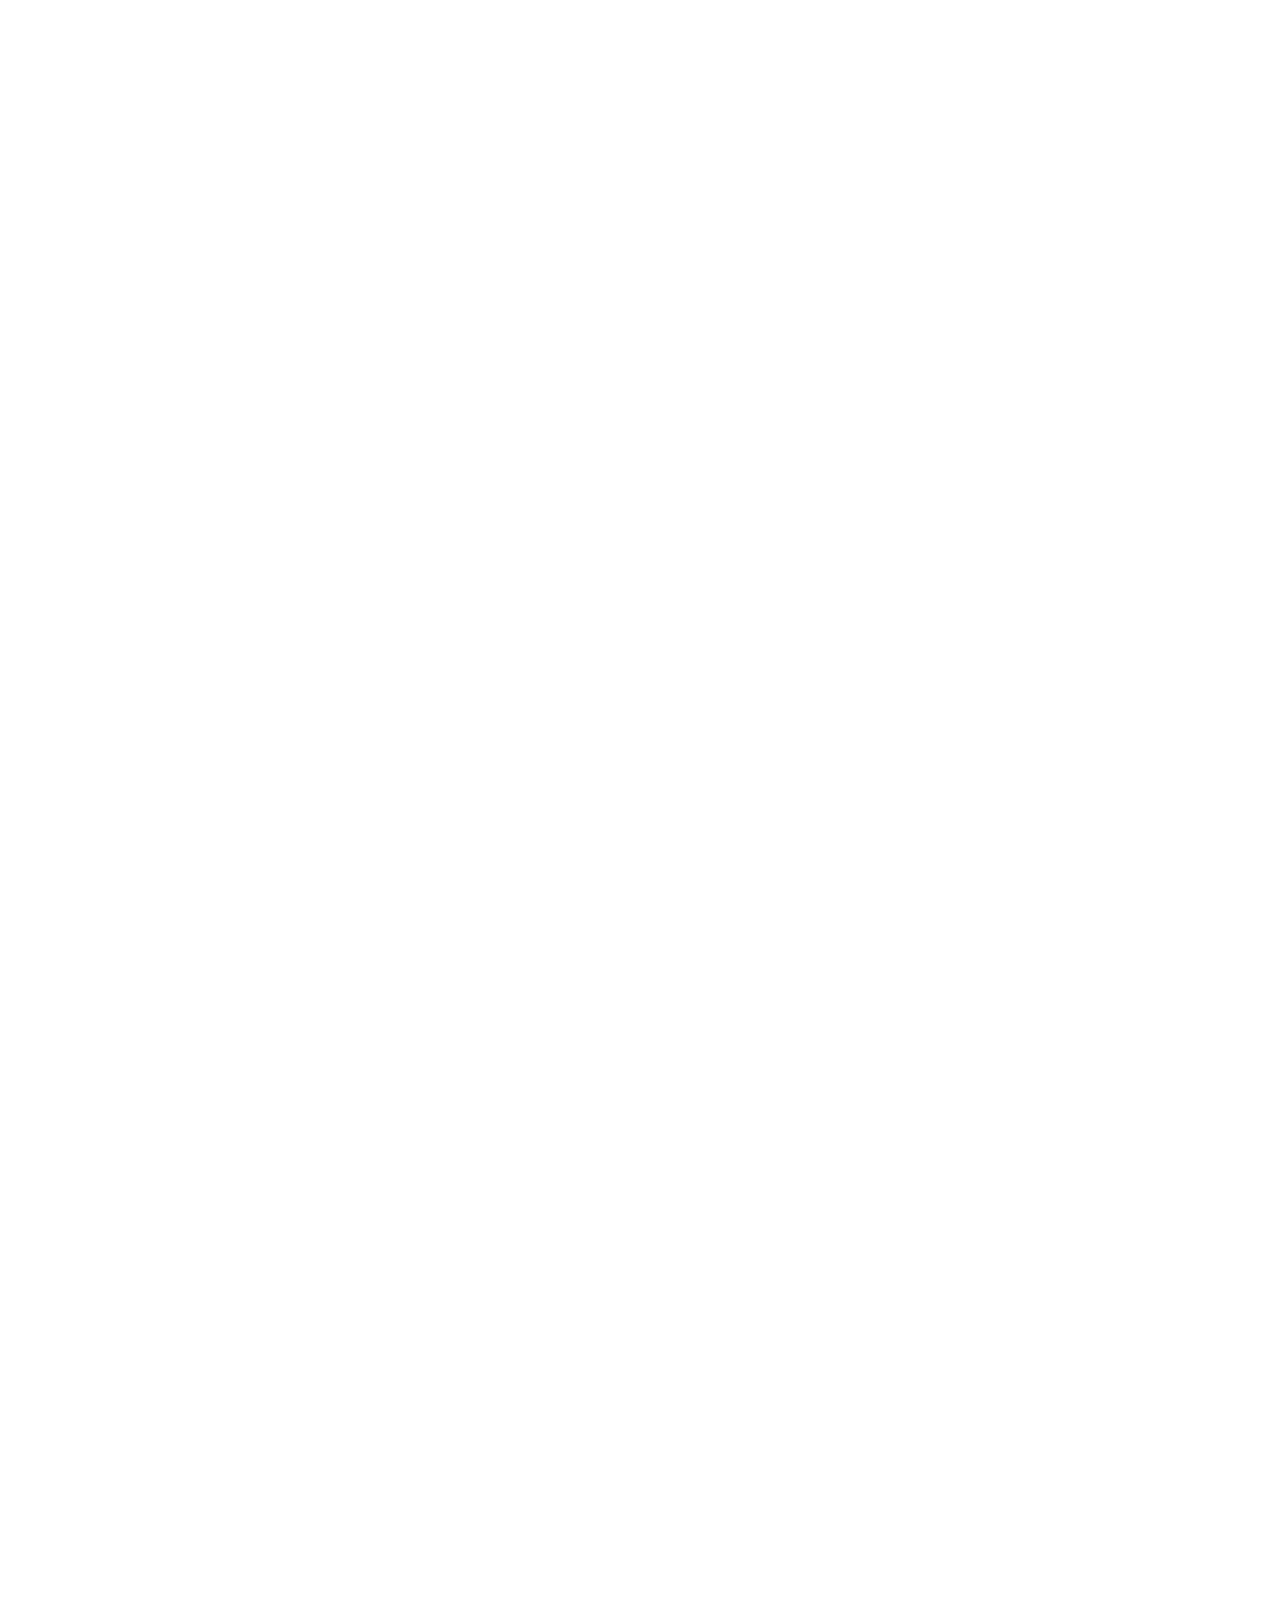
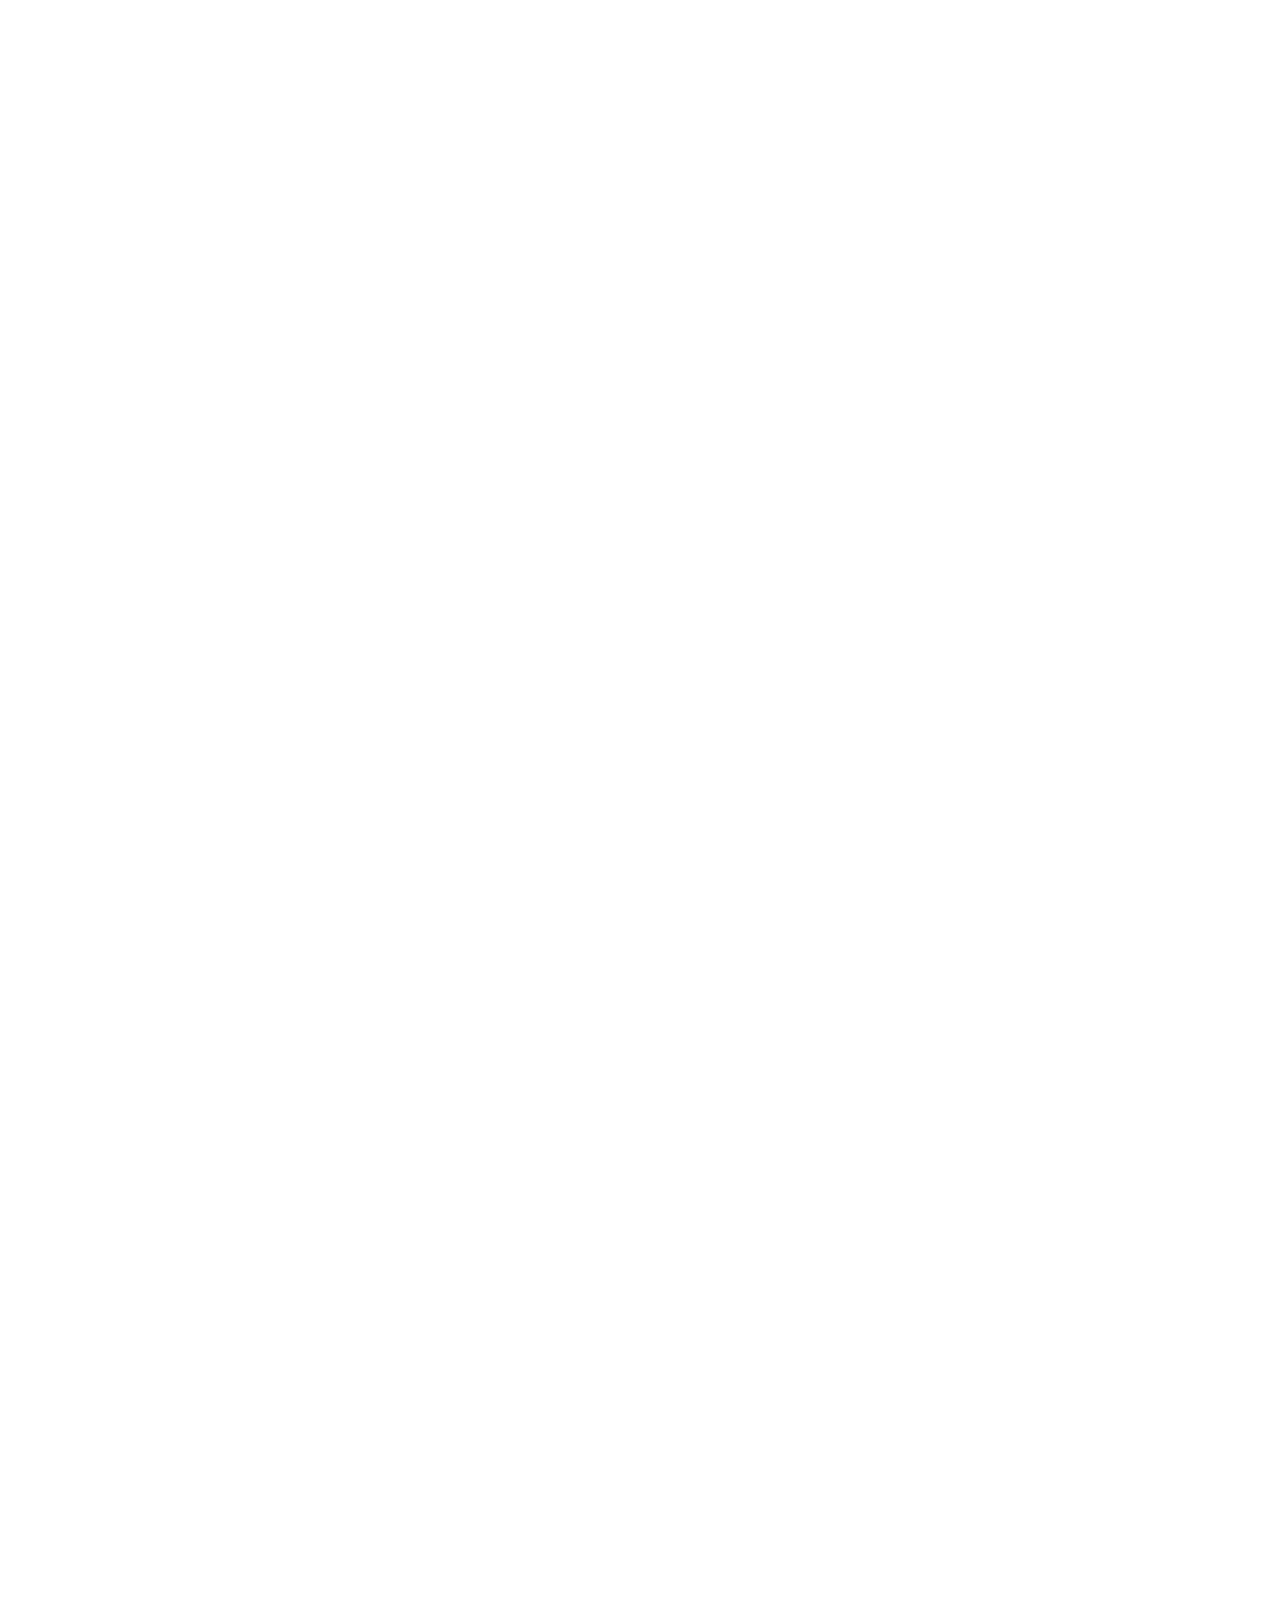
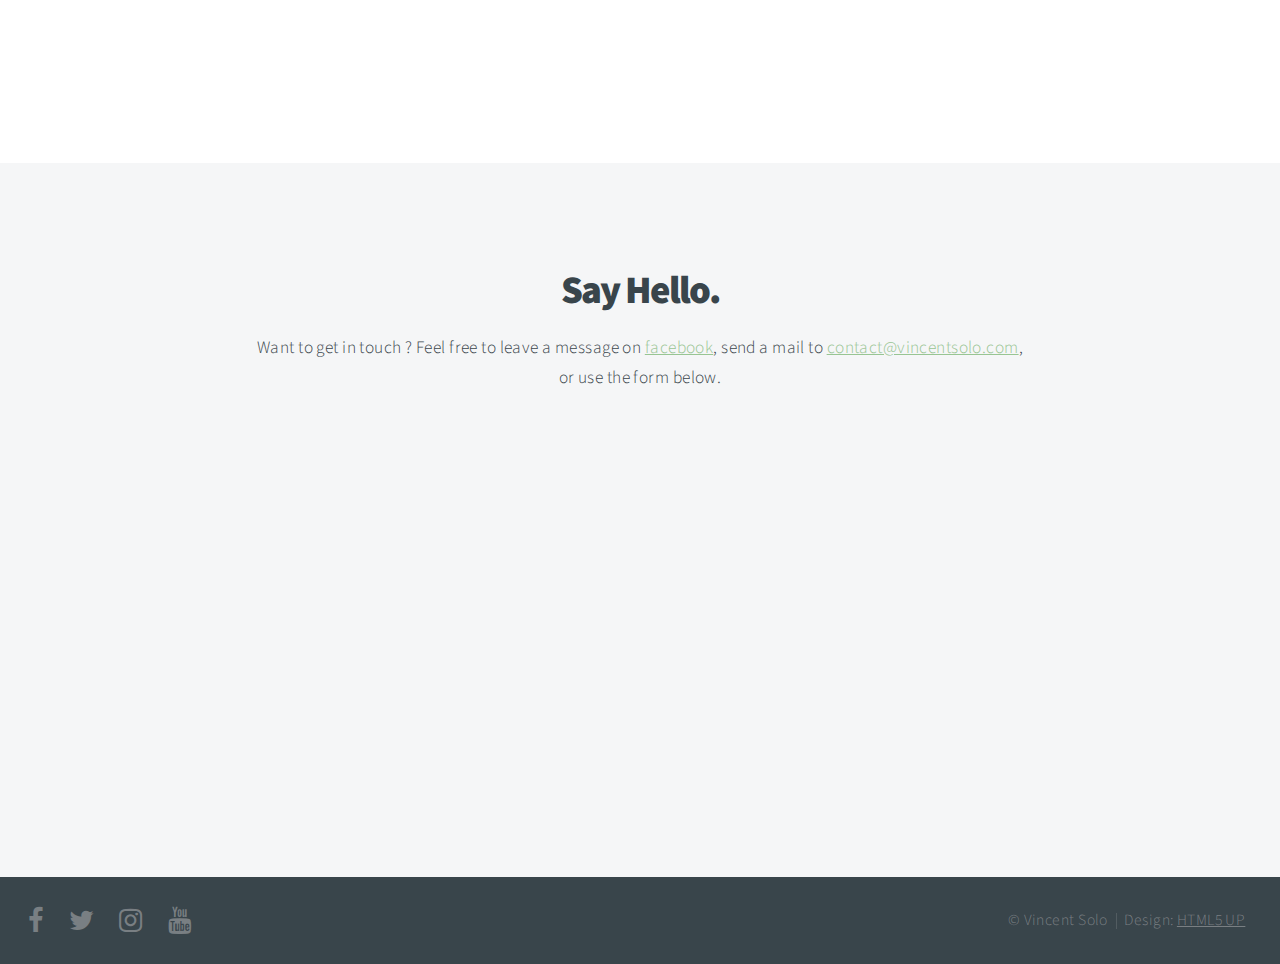
<file: index.html>
<!DOCTYPE HTML>
<!--
	Big Picture by HTML5 UP
	html5up.net | @ajlkn
	Free for personal and commercial use under the CCA 3.0 license (html5up.net/license)
-->
<html>
	<head>
		<title>Vincent Solo</title>
		<link rel="shortcut icon" href="images/favicon.ico" />
		<meta charset="utf-8" />
		<meta name="viewport" content="width=device-width, initial-scale=1" />

		<script>

		function getCookie(cname) {
		    var name = cname + "=";
		    var decodedCookie = decodeURIComponent(document.cookie);
		    var ca = decodedCookie.split(';');
		    for(var i = 0; i < ca.length; i++) {
		        var c = ca[i];
		        while (c.charAt(0) == ' ') {
		            c = c.substring(1);
		        }
		        if (c.indexOf(name) == 0) {
		            return c.substring(name.length, c.length);
		        }
		    }
		    return "";
		}

		function checkLg(){
			var cookieLg = getCookie("lg");
			if(!cookieLg){
				cookieLg = navigator.language;
			}

			if(cookieLg == "fr"){
				window.location.replace("./fr/index.html");
			}
			else{
				window.location.replace("./en/index.html");
			}
		}

		</script>
	</head>
	<body onload="checkLg()"">
		<p><a href="./fr/index.html">Version française</a></p>
		<p><a href="./en/index.html">English version</a></p>
	</body>
</html>
</file>
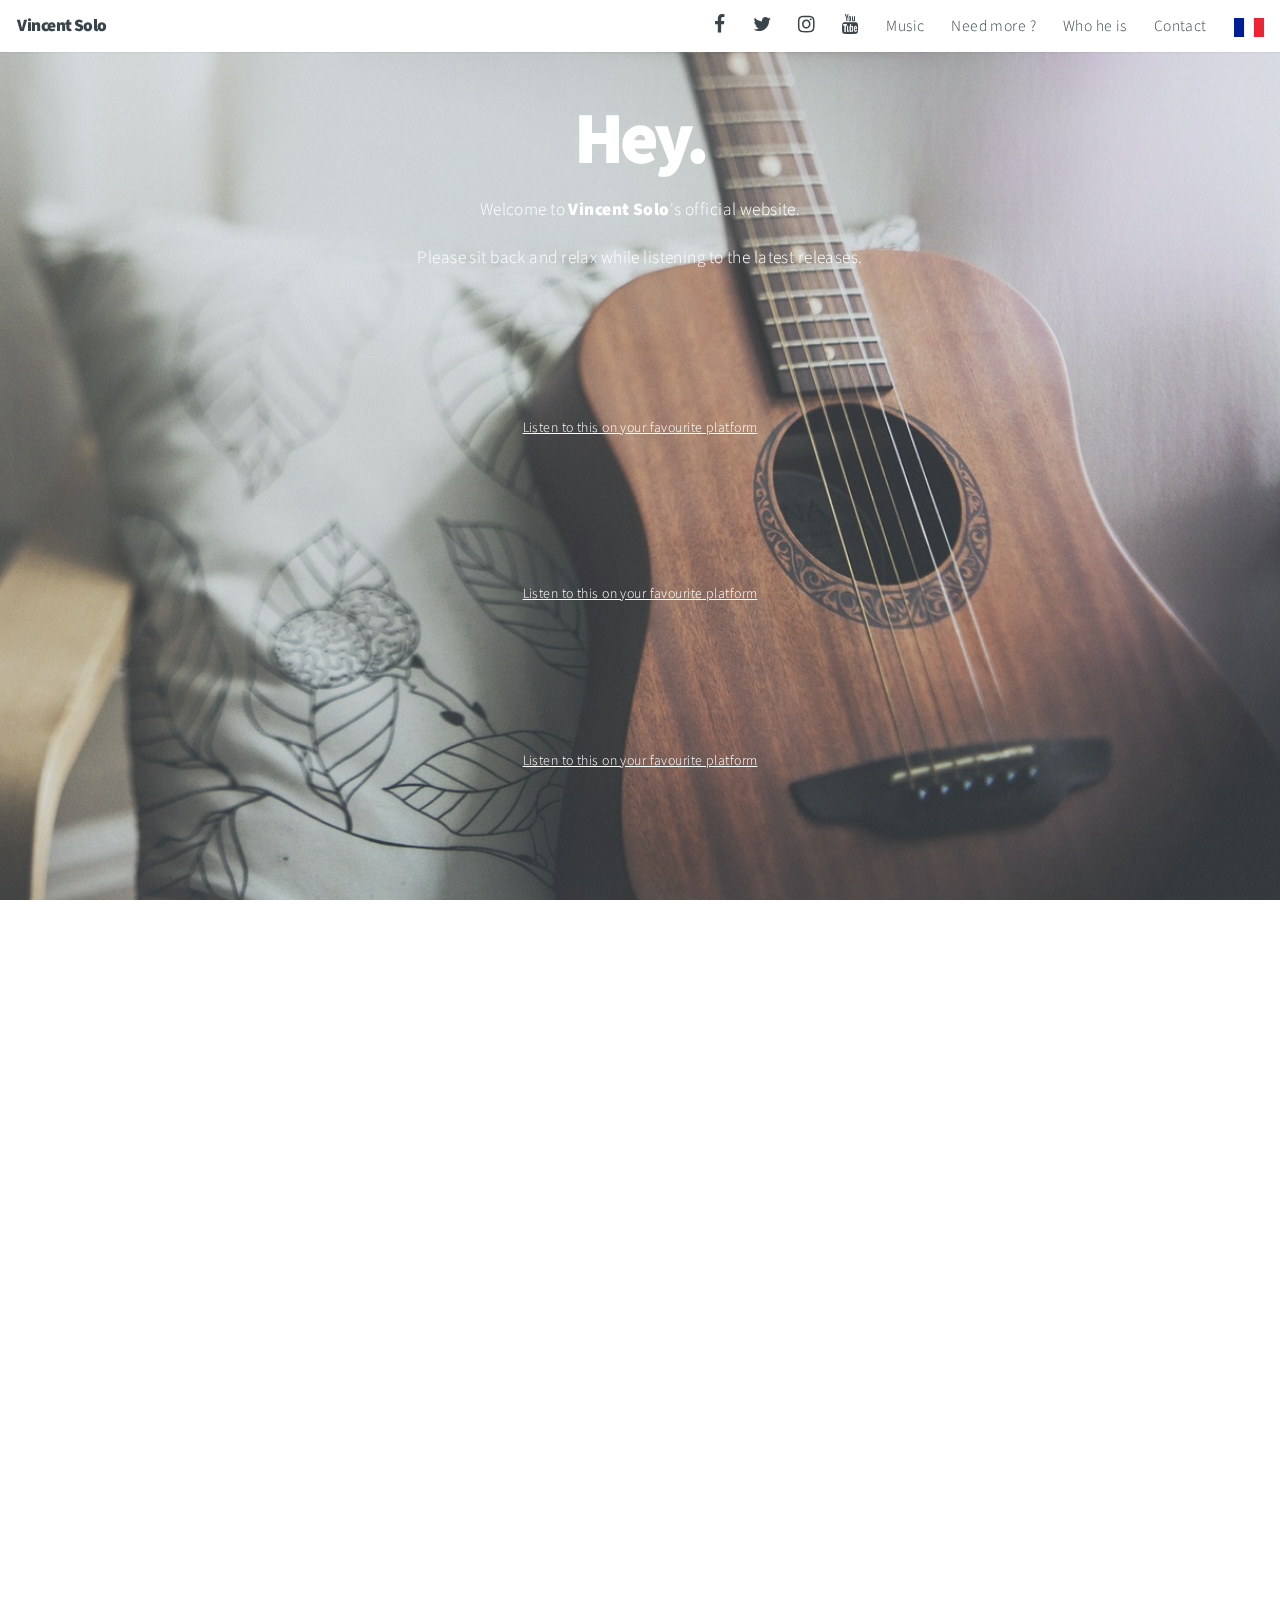
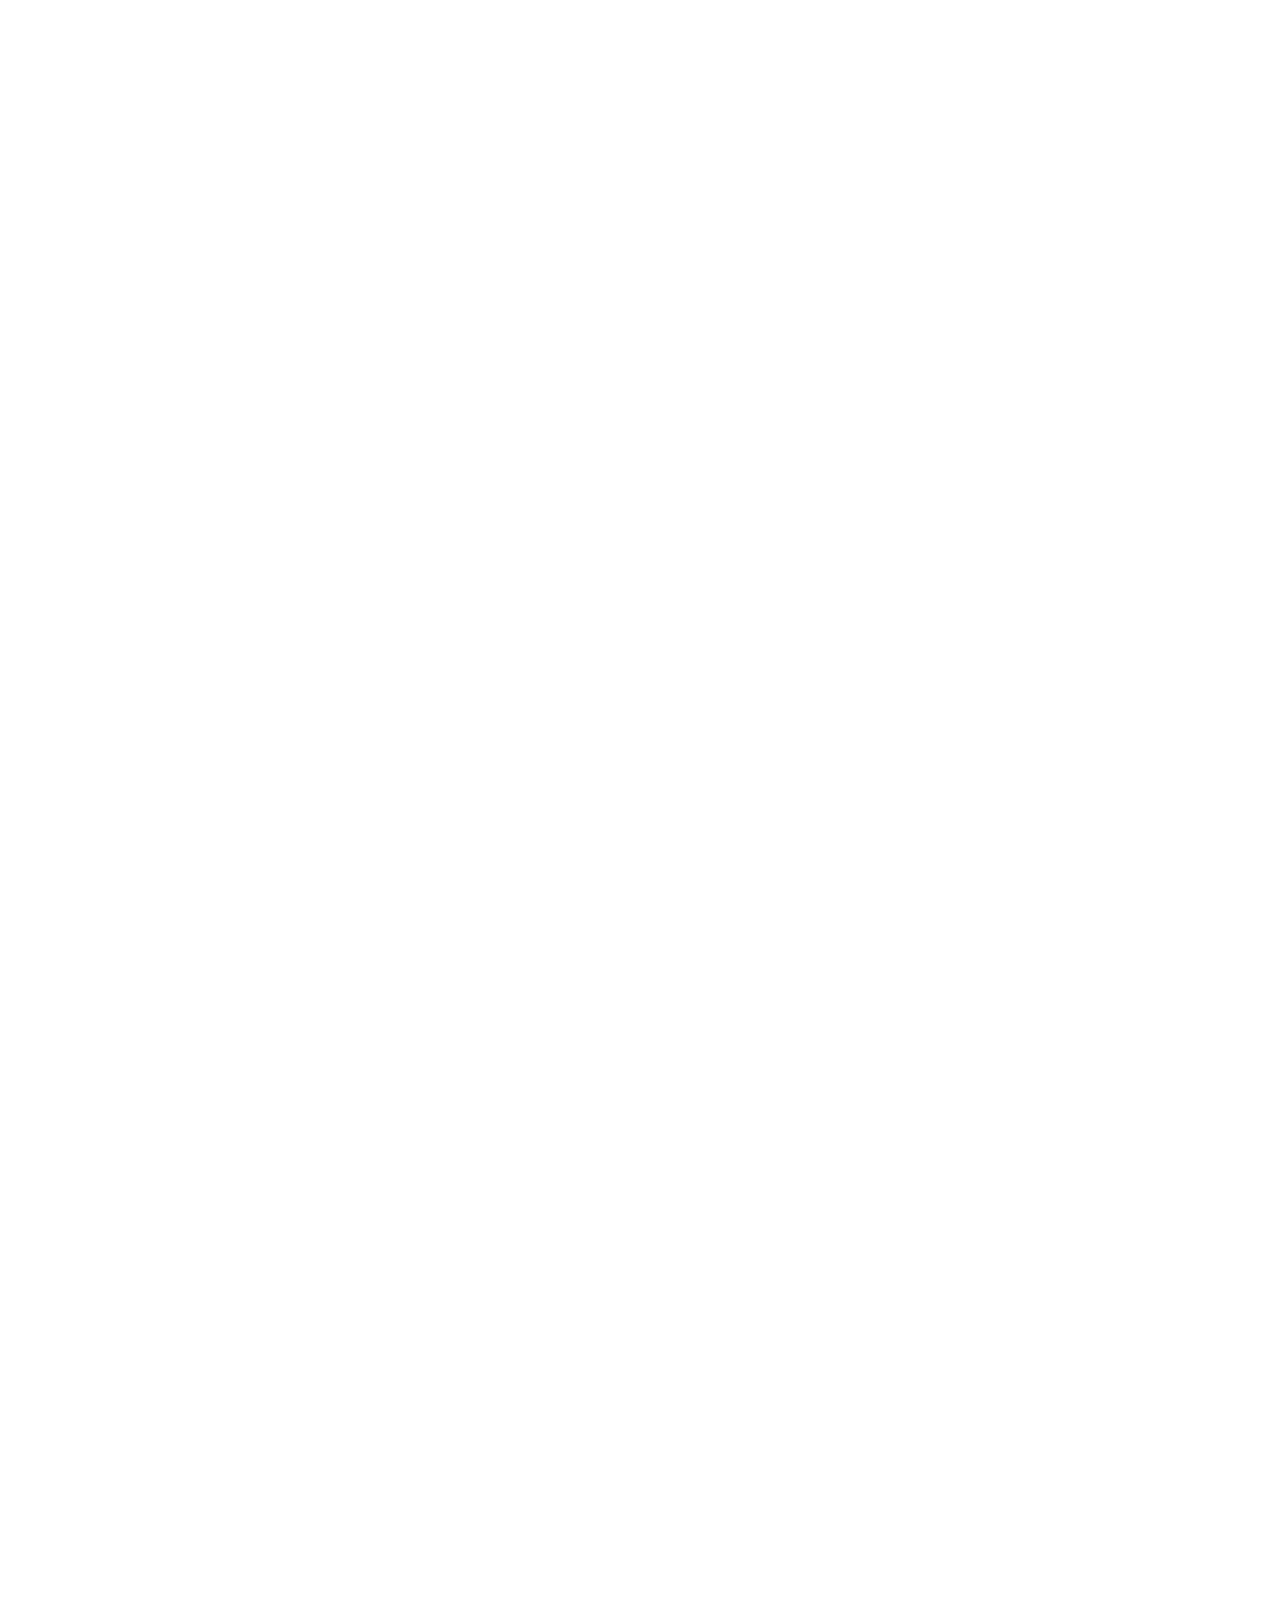
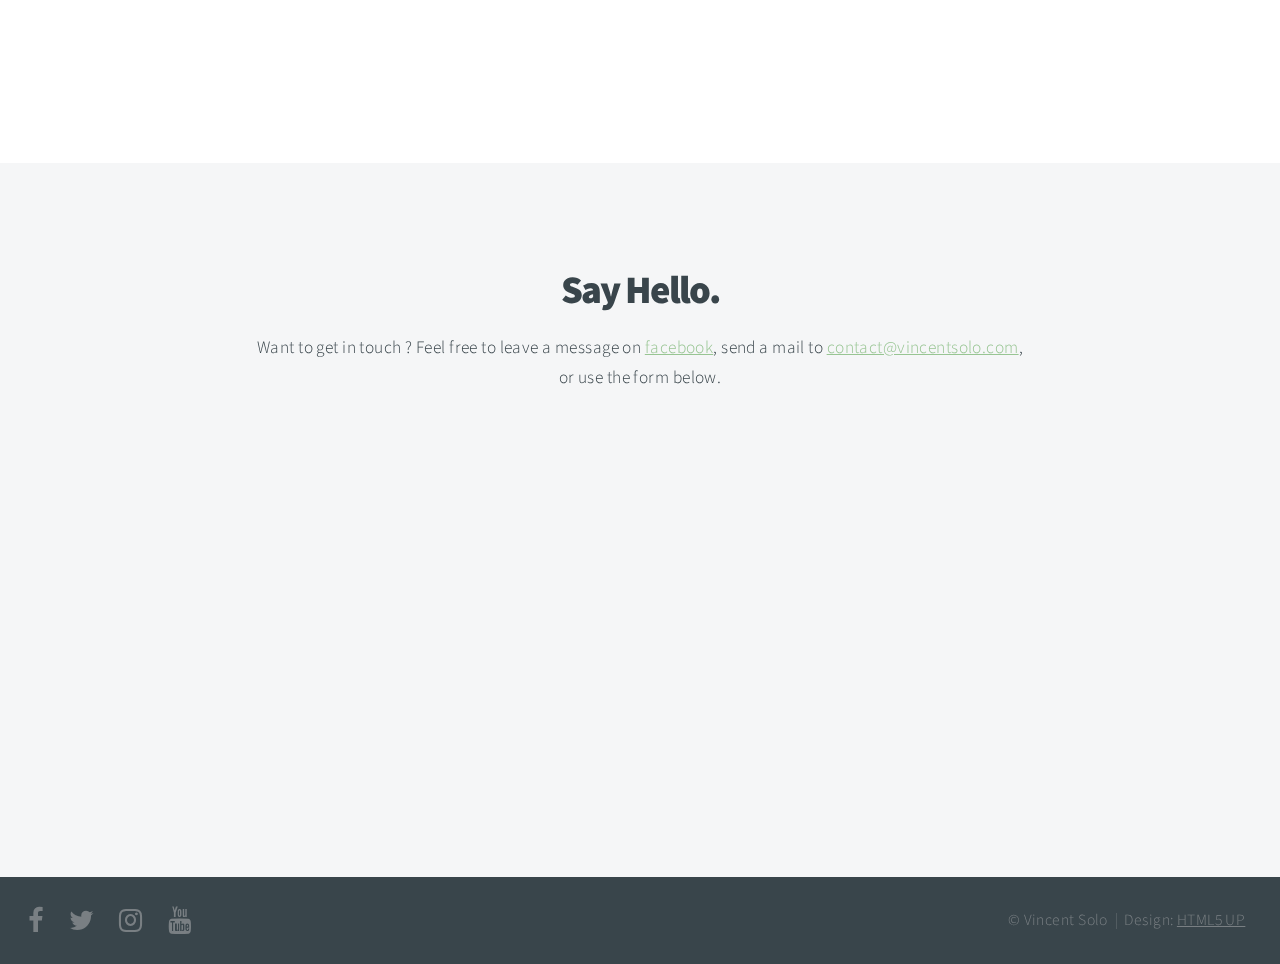
<file: en/index.html>
<!DOCTYPE HTML>
<!--
	Big Picture by HTML5 UP
	html5up.net | @ajlkn
	Free for personal and commercial use under the CCA 3.0 license (html5up.net/license)
-->
<html lang="en">
	<head>
		<title>Vincent Solo</title>
		<link rel="shortcut icon" href="../images/favicon.ico" />
		<meta charset="utf-8" />
		<meta name="viewport" content="width=device-width, initial-scale=1" />
		<!--[if lte IE 8]><script src="../assets/js/ie/html5shiv.js"></script><![endif]-->
		<link rel="stylesheet" href="../assets/css/main.css" />
		<!--[if lte IE 8]><link rel="stylesheet" href="../assets/css/ie8.css" /><![endif]-->
		<!--[if lte IE 9]><link rel="stylesheet" href="../assets/css/ie9.css" /><![endif]-->

		<script>
		function setCookie(cname,cvalue) {
		    document.cookie = cname + "=" + cvalue;
		}

		function setLg(){ setCookie("lg", "en");	}

		</script>
	</head>
	<body onload="setLg()">

		<!-- Header -->
			<header id="header">
				<h1>Vincent Solo</h1>
				<ul id="nav_mobil">
					<li><a href="https://www.facebook.com/vincentsoloofficial/" target="_blank" class="icon fa-facebook"><span class="label">Facebook</span></a></li>
					<li><a href="https://twitter.com/VincentSoloHQ" target="_blank" class="icon fa-twitter"><span class="label">Twitter</span></a></li>
					<li><a href="https://www.instagram.com/vincentsolomusic/" target="_blank" class="icon fa-instagram"><span class="label">Instagram</span></a></li>
					<li><a href="https://www.youtube.com/channel/UCF1isz_bJeRgrODOCQEDg7g" target="_blank" class="icon fa-youtube"><span class="label">YouTube</span></a></li>
					<li><a href="../fr/index.html"><img src="../images/langfr.png" alt="Version française"/></a></li>
				</ul>
				<nav>
					<ul>
						<li><a href="https://www.facebook.com/vincentsoloofficial/" target="_blank" class="icon fa-facebook"><span class="label">Facebook</span></a></li>
						<li><a href="https://twitter.com/VincentSoloHQ" target="_blank" class="icon fa-twitter"><span class="label">Twitter</span></a></li>
						<li><a href="https://www.instagram.com/vincentsolomusic/" target="_blank" class="icon fa-instagram"><span class="label">Instagram</span></a></li>
						<li><a href="https://www.youtube.com/channel/UCF1isz_bJeRgrODOCQEDg7g" target="_blank" class="icon fa-youtube"><span class="label">YouTube</span></a></li>
						<li><a href="#intro">Music</a></li>
						<li><a href="#one">Need more ?</a></li>
						<li><a href="#two">Who he is</a></li>
						<li><a href="#contact">Contact</a></li>
						<li><a href="../fr/index.html"><img src="../images/langfr.png" alt="Version française"/></a></li>
					</ul>
				</nav>
			</header>

		<!-- Intro -->
			<section id="intro" class="main style1 dark fullscreen">
				<div class="content">
					<header>
						<h2>Hey.</h2>
					</header>
					<p>Welcome to <strong>Vincent Solo</strong>'s official website.</p>
					<p>Please sit back and relax while listening to the latest releases.</p>
					<!-- Building the sky -->
					<iframe class="player_bandcamp" id="player_buildingthesky" src="https://bandcamp.com/EmbeddedPlayer/track=3585252803/size=large/bgcol=333333/linkcol=ffffff/tracklist=false/artwork=small/transparent=true/" seamless><a href="https://smarturl.it/buildingthesky">Building the sky by Vincent Solo</a></iframe>
					<p class="links_music"><a href="https://smarturl.it/buildingthesky">Listen to this on your favourite platform</a></p>
					<!-- Winter -->
					<iframe class="player_bandcamp" id="player_winter" src="https://bandcamp.com/EmbeddedPlayer/track=3346784167/size=large/bgcol=333333/linkcol=ffffff/tracklist=false/artwork=small/transparent=true/" seamless><a href="https://smarturl.it/winter-single">Winter by Vincent Solo</a></iframe>
					<p class="links_music"><a href="https://smarturl.it/winter-single">Listen to this on your favourite platform</a></p>
					<!-- Son of Apollo -->
					<iframe class="player_bandcamp" id="player_sonofapollo" src="https://bandcamp.com/EmbeddedPlayer/track=493439686/size=large/bgcol=333333/linkcol=ffffff/tracklist=false/artwork=small/transparent=true/" seamless><a href="https://smarturl.it/sonofapollo">Son of Apollo by Vincent Solo</a></iframe>
					<p class="links_music"><a href="https://smarturl.it/sonofapollo">Listen to this on your favourite platform</a></p>
					<!-- Through the clouds -->
					<iframe class="player_bandcamp" id="player_throughtheclouds" src="https://bandcamp.com/EmbeddedPlayer/album=3519836694/size=large/bgcol=333333/linkcol=ffffff/artwork=small/transparent=true/" seamless><a href="http://vincentsolo.bandcamp.com/track/under-the-storm">Under The Storm by Vincent Solo</a></iframe>
					<p class="links_music"><a href="http://smarturl.it/throughtheclouds">Listen to this on your favourite platform</a></p>
					<!-- Fleur de peau -->
					<iframe class="player_bandcamp" id="player_fleur_de_peau" src="https://bandcamp.com/EmbeddedPlayer/album=2300290615/size=large/bgcol=333333/linkcol=ffffff/artwork=small/transparent=true/" seamless><a href="http://vincentsolo.bandcamp.com/album/fleur-de-peau">Fleur de peau par Vincent Solo</a></iframe>
					<p class="links_music"><a href="https://itunes.apple.com/us/album/fleur-de-peau-ep/id1292475813?app=itunes&ign-mpt=uo%3D4" target="_blank">iTunes</a> | <a href="https://play.google.com/store/music/album/Vincent_Solo_Fleur_de_Peau?id=Bnghpsnyo7yrpjpuiyfim2viqci" target="_blank">Google Play</a> | <a href="http://www.amazon.com/gp/product/B0765CZDG3" target="_blank">Amazon</a> | <a href="https://open.spotify.com/album/7cYifsJL40gwexB8nzwhrx" target="_blank">Spotify</a> | <a href="http://www.deezer.com/album/49325352?utm_source=deezer&utm_content=album-49325352&utm_term=1172546682_1507196224&utm_medium=web" target="_blank">Deezer</a> | <a href="https://itunes.apple.com/us/album/fleur-de-peau-ep/id1292475813?uo=4&app=music&at=1001lry3&ct=dashboard">Apple Music</a> | <a href="http://www.tidal.com/album/79560269">Tidal</a> | <a href="https://us.napster.com/artist/vincent-solo/album/fleur-de-peau">Napster</a></p>
					<footer>
						<a href="#one" class="button style2 down">More</a>
					</footer>
				</div>
			</section>

		<!-- One -->
			<section id="one" class="main style2 right dark fullscreen">
				<div class="content box style2">
					<header>
						<h2>Need more ?</h2>
					</header>
					<p>You can hear <strong>Vincent Solo</strong> on various scenes of Montpellier, France.</p>
					<p>When he's not playing live, he spends time in his home studio cocoon to prepare the next release.</p>
					<p>To be aware of the latest news, please get in touch on <a href="https://www.facebook.com/vincentsoloofficial/" target="_blank">facebook</a> or <a href="https://twitter.com/VincentSoloHQ" target="_blank">twitter</a> !</p>
				</div>
				<a href="#two" class="button style2 down anchored">Next</a>
			</section>

		<!-- Two -->
			<section id="two" class="main style2 left dark fullscreen">
				<div class="content box style2">
					<header>
						<h2>Who he is</h2>
					</header>
					<p>Father, brother, son, friend.</p>
					<p>Guitar player, singer, songwriter, recording/mixing/mastering engineer.</p>
					<p>Human being with feelings.</p>
				</div>
				<a href="#contact" class="button style2 down anchored">Next</a>
			</section>

		<!-- Contact -->
			<section id="contact" class="main style3 secondary">
				<div class="content">
					<header>
						<h2>Say Hello.</h2>
						<p>Want to get in touch ? Feel free to leave a message on <a href="https://www.facebook.com/vincentsoloofficial/" target="_blank">facebook</a>, send a mail to <a href="mailto:contact@vincentsolo.com">contact@vincentsolo.com</a>, or use the form below.</p>
					</header>
					<div class="box">
						<form method="post" action="https://formspree.io/contact@vincentsolo.com">
							<div class="field half first"><input type="text" name="name" placeholder="Name" /></div>
							<div class="field half"><input type="email" name="_replyto" placeholder="Email" /></div>
							<div class="field"><textarea name="message" placeholder="Message" rows="6"></textarea></div>
							<ul class="actions">
								<li><input type="submit" value="Send Message" /></li>
							</ul>
						</form>
					</div>
				</div>
			</section>

		<!-- Footer -->
			<footer id="footer">

				<!-- Icons -->
					<ul class="actions">
						<li><a href="https://www.facebook.com/vincentsoloofficial/" target="_blank" class="icon fa-facebook"><span class="label">Facebook</span></a></li>
						<li><a href="https://twitter.com/VincentSoloHQ" target="_blank" class="icon fa-twitter"><span class="label">Twitter</span></a></li>
						<li><a href="https://www.instagram.com/vincentsolomusic/" target="_blank" class="icon fa-instagram"><span class="label">Instagram</span></a></li>
						<li><a href="https://www.youtube.com/channel/UCF1isz_bJeRgrODOCQEDg7g" target="_blank" class="icon fa-youtube"><span class="label">YouTube</span></a></li>
						<!-- <li><a href="#" class="icon fa-linkedin"><span class="label">LinkedIn</span></a></li>
						<li><a href="#" class="icon fa-dribbble"><span class="label">Dribbble</span></a></li>
						<li><a href="#" class="icon fa-pinterest"><span class="label">Pinterest</span></a></li> -->
					</ul>

				<!-- Menu -->
					<ul class="menu">
						<li>&copy; Vincent Solo</li><li>Design: <a href="https://html5up.net">HTML5 UP</a></li>
					</ul>

			</footer>

		<!-- Scripts -->
			<script src="../assets/js/jquery.min.js"></script>
			<script src="../assets/js/jquery.poptrox.min.js"></script>
			<script src="../assets/js/jquery.scrolly.min.js"></script>
			<script src="../assets/js/jquery.scrollex.min.js"></script>
			<script src="../assets/js/skel.min.js"></script>
			<script src="../assets/js/util.js"></script>
			<!--[if lte IE 8]><script src="../assets/js/ie/respond.min.js"></script><![endif]-->
			<script src="../assets/js/main.js"></script>

	</body>
</html>
</file>
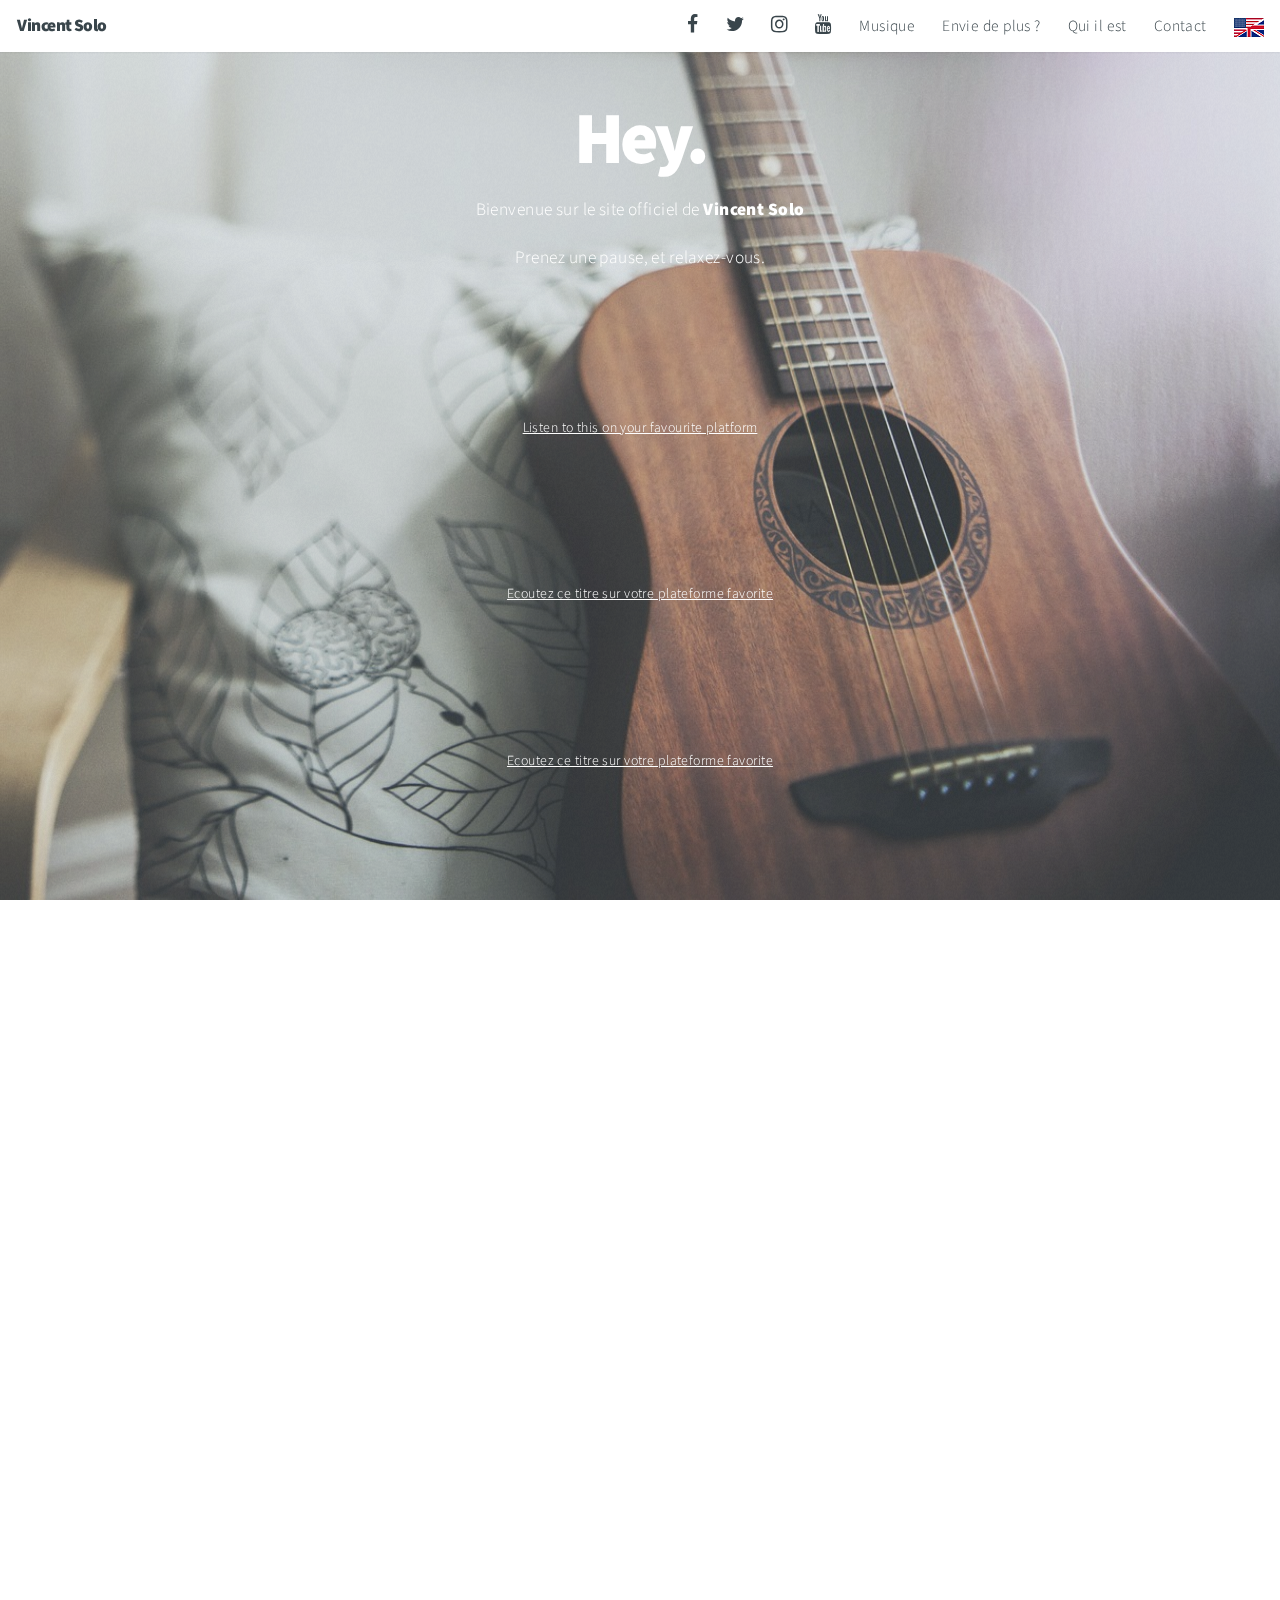
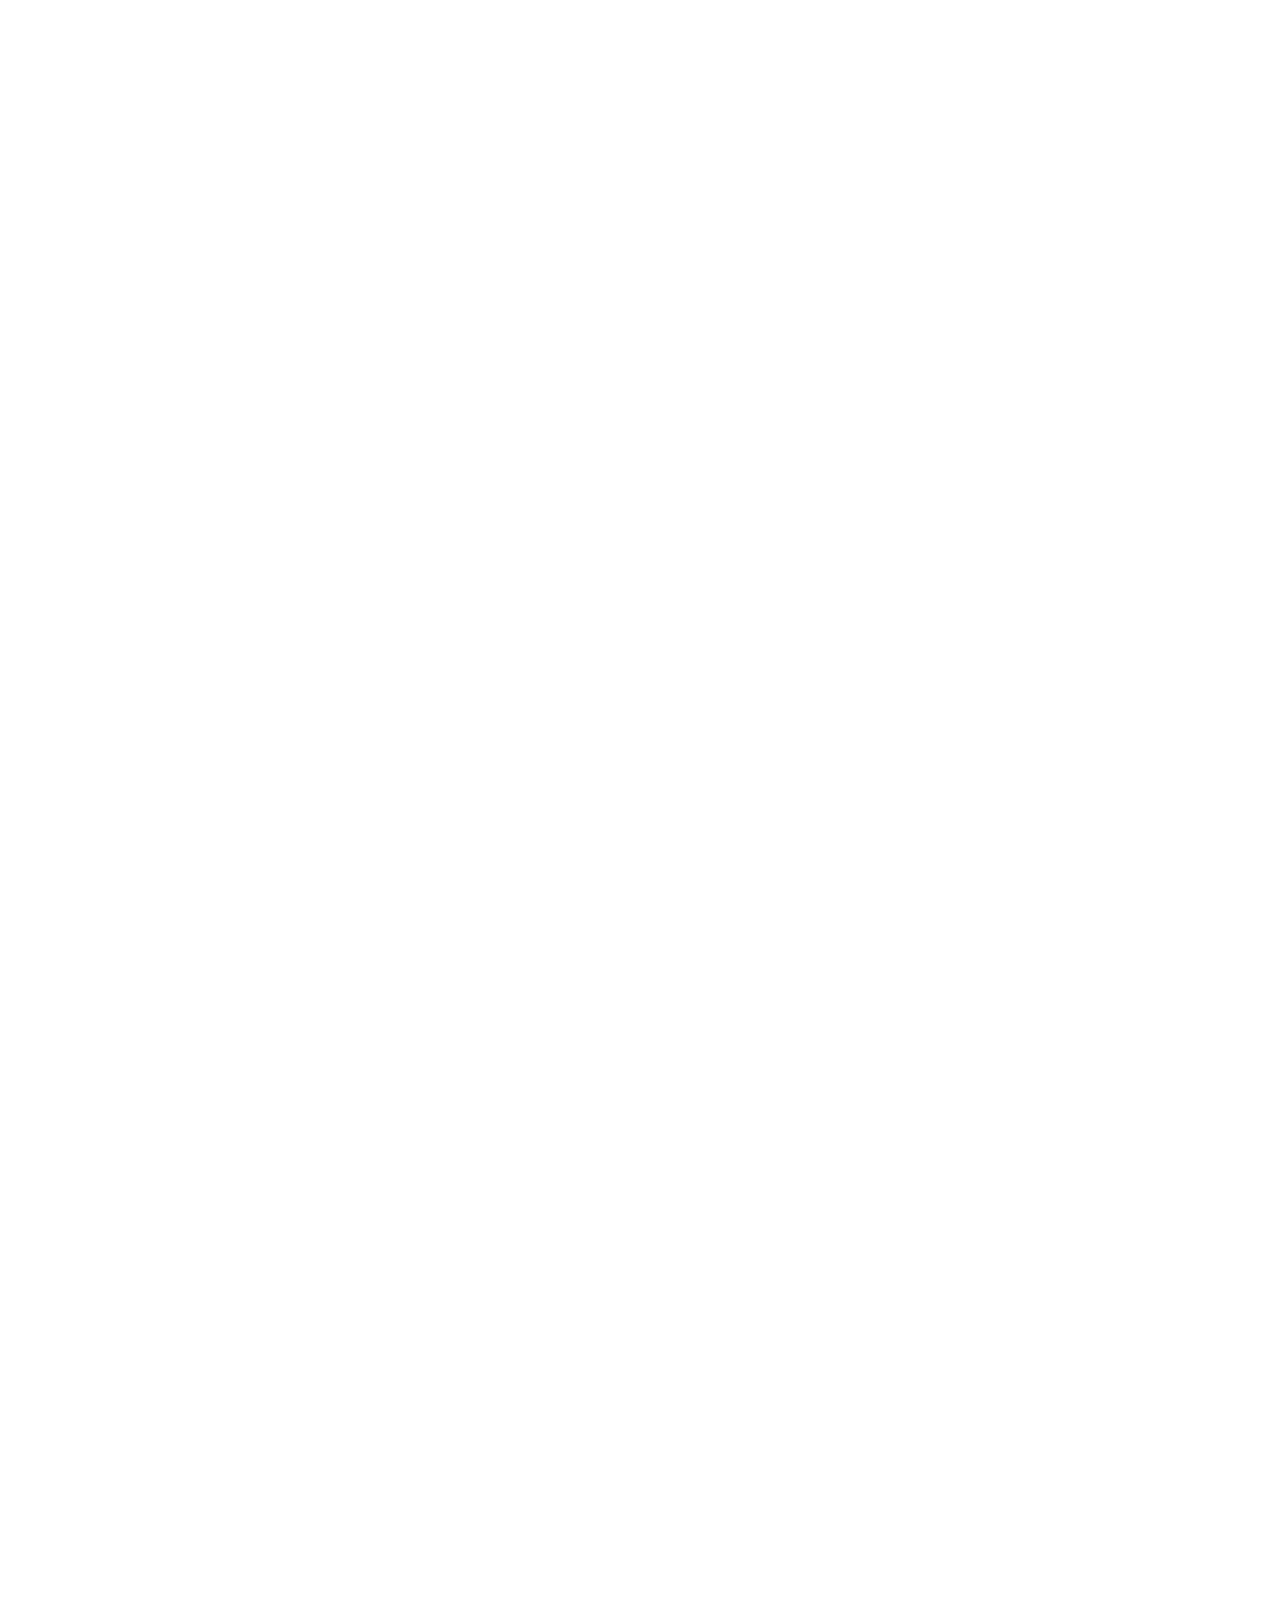
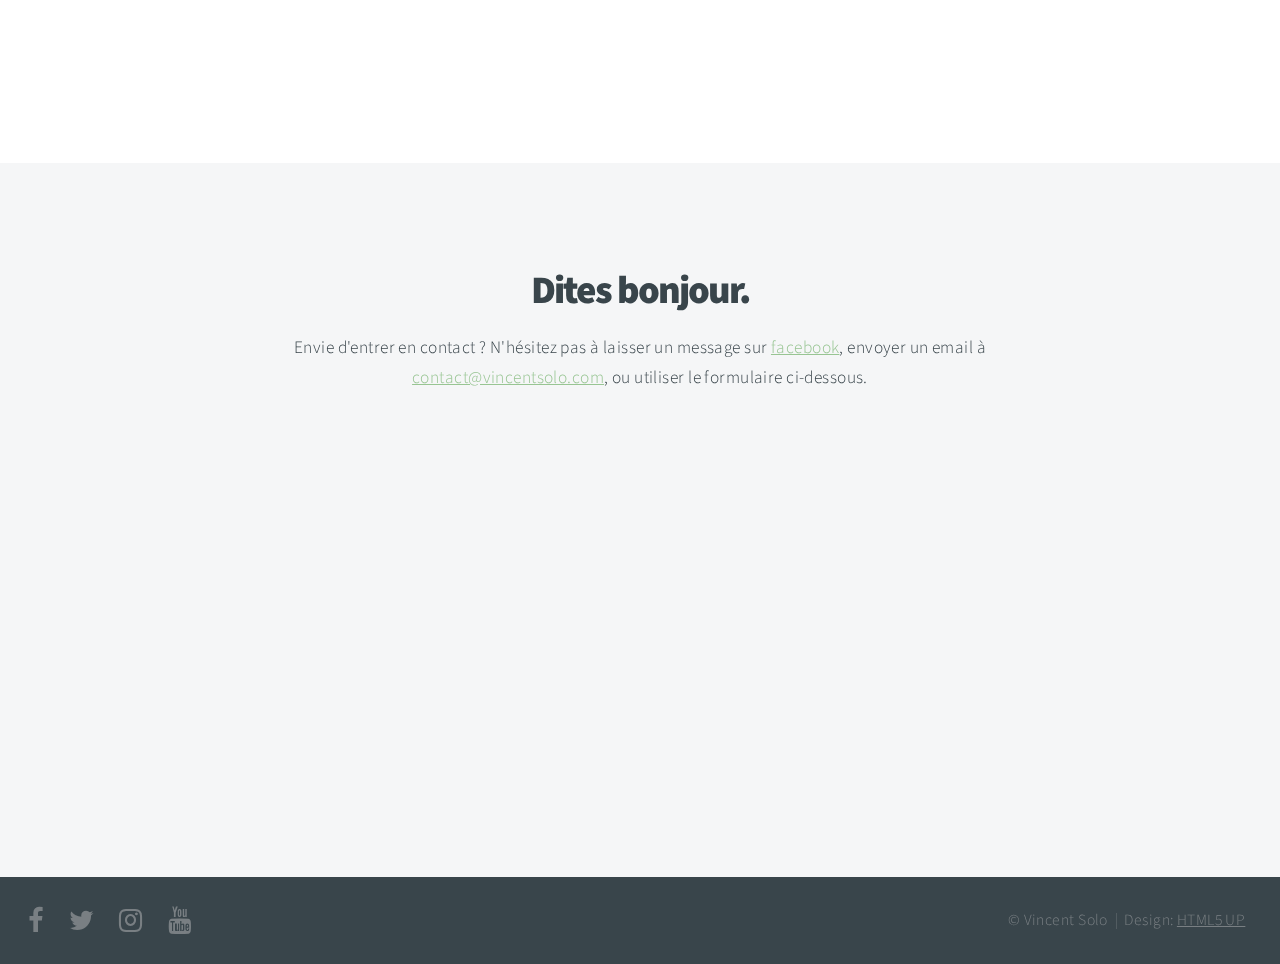
<file: fr/index.html>
<!DOCTYPE HTML>
<!--
	Big Picture by HTML5 UP
	html5up.net | @ajlkn
	Free for personal and commercial use under the CCA 3.0 license (html5up.net/license)
-->
<html lang="fr">
	<head>
		<title>Vincent Solo</title>
		<link rel="shortcut icon" href="../images/favicon.ico" />
		<meta charset="utf-8" />
		<meta name="viewport" content="width=device-width, initial-scale=1" />
		<!--[if lte IE 8]><script src="../assets/js/ie/html5shiv.js"></script><![endif]-->
		<link rel="stylesheet" href="../assets/css/main.css" />
		<!--[if lte IE 8]><link rel="stylesheet" href="../assets/css/ie8.css" /><![endif]-->
		<!--[if lte IE 9]><link rel="stylesheet" href="../assets/css/ie9.css" /><![endif]-->

		<script>
		function setCookie(cname,cvalue) {
		    document.cookie = cname + "=" + cvalue;
		}

		function setLg(){ setCookie("lg", "fr");	}

		</script>
	</head>
	<body onload="setLg()">

		<!-- Header -->
			<header id="header">
				<h1>Vincent Solo</h1>
				<ul id="nav_mobil">
					<li><a href="https://www.facebook.com/vincentsoloofficial/" target="_blank" class="icon fa-facebook"><span class="label">Facebook</span></a></li>
					<li><a href="https://twitter.com/VincentSoloHQ" target="_blank" class="icon fa-twitter"><span class="label">Twitter</span></a></li>
					<li><a href="https://www.instagram.com/vincentsolomusic/" target="_blank" class="icon fa-instagram"><span class="label">Instagram</span></a></li>
					<li><a href="https://www.youtube.com/channel/UCF1isz_bJeRgrODOCQEDg7g" target="_blank" class="icon fa-youtube"><span class="label">YouTube</span></a></li>
					<li><a href="../en/index.html"><img src="../images/langes.png" alt="English version"/></a></li>
				</ul>
				<nav>
					<ul>
						<li><a href="https://www.facebook.com/vincentsoloofficial/" target="_blank" class="icon fa-facebook"><span class="label">Facebook</span></a></li>
						<li><a href="https://twitter.com/VincentSoloHQ" target="_blank" class="icon fa-twitter"><span class="label">Twitter</span></a></li>
						<li><a href="https://www.instagram.com/vincentsolomusic/" target="_blank" class="icon fa-instagram"><span class="label">Instagram</span></a></li>
						<li><a href="https://www.youtube.com/channel/UCF1isz_bJeRgrODOCQEDg7g" target="_blank" class="icon fa-youtube"><span class="label">YouTube</span></a></li>
						<li><a href="#intro">Musique</a></li>
						<li><a href="#one">Envie de plus ?</a></li>
						<li><a href="#two">Qui il est</a></li>
						<li><a href="#contact">Contact</a></li>
						<li><a href="../en/index.html"><img src="../images/langes.png" alt="English version"/></a></li>
					</ul>
				</nav>
			</header>

		<!-- Intro -->
			<section id="intro" class="main style1 dark fullscreen">
				<div class="content">
					<header>
						<h2>Hey.</h2>
					</header>
					<p>Bienvenue sur le site officiel de <strong>Vincent Solo</strong></p>
					<p>Prenez une pause, et relaxez-vous.</p>
					<!-- Building the sky -->
					<iframe class="player_bandcamp" id="player_buildingthesky" src="https://bandcamp.com/EmbeddedPlayer/track=3585252803/size=large/bgcol=333333/linkcol=ffffff/tracklist=false/artwork=small/transparent=true/" seamless><a href="https://smarturl.it/buildingthesky">Building the sky by Vincent Solo</a></iframe>
					<p class="links_music"><a href="https://smarturl.it/buildingthesky">Listen to this on your favourite platform</a></p>
					<!-- Winter -->
					<iframe class="player_bandcamp" id="player_winter" src="https://bandcamp.com/EmbeddedPlayer/track=3346784167/size=large/bgcol=333333/linkcol=ffffff/tracklist=false/artwork=small/transparent=true/" seamless><a href="https://smarturl.it/winter-single">Winter by Vincent Solo</a></iframe>
					<p class="links_music"><a href="https://smarturl.it/winter-single">Ecoutez ce titre sur votre plateforme favorite</a></p>
					<!-- Son of apollo -->
					<iframe class="player_bandcamp" id="player_sonofapollo" src="https://bandcamp.com/EmbeddedPlayer/track=493439686/size=large/bgcol=333333/linkcol=ffffff/tracklist=false/artwork=small/transparent=true/" seamless><a href="https://smarturl.it/sonofapollo">Son of Apollo by Vincent Solo</a></iframe>
					<p class="links_music"><a href="https://smarturl.it/sonofapollo">Ecoutez ce titre sur votre plateforme favorite</a></p>
					<!-- Though the clouds -->
					<iframe class="player_bandcamp" id="player_throughtheclouds" src="https://bandcamp.com/EmbeddedPlayer/album=3519836694/size=large/bgcol=333333/linkcol=ffffff/artwork=small/transparent=true/" seamless><a href="http://smarturl.it/throughtheclouds">Through the Clouds by Vincent Solo</a></iframe>
					<p class="links_music"><a href="http://smarturl.it/throughtheclouds">Ecoutez cet album sur votre plateforme favorite</a></p>
					<!-- Fleur de peau -->
					<iframe class="player_bandcamp" id="player_fleur_de_peau" src="https://bandcamp.com/EmbeddedPlayer/album=2300290615/size=large/bgcol=333333/linkcol=ffffff/artwork=small/transparent=true/" seamless><a href="http://vincentsolo.bandcamp.com/album/fleur-de-peau">Fleur de peau par Vincent Solo</a></iframe>
					<p class="links_music"><a href="https://itunes.apple.com/us/album/fleur-de-peau-ep/id1292475813?app=itunes&ign-mpt=uo%3D4" target="_blank">iTunes</a> | <a href="https://play.google.com/store/music/album/Vincent_Solo_Fleur_de_Peau?id=Bnghpsnyo7yrpjpuiyfim2viqci" target="_blank">Google Play</a> | <a href="http://www.amazon.com/gp/product/B0765CZDG3" target="_blank">Amazon</a> | <a href="https://open.spotify.com/album/7cYifsJL40gwexB8nzwhrx" target="_blank">Spotify</a> | <a href="http://www.deezer.com/album/49325352?utm_source=deezer&utm_content=album-49325352&utm_term=1172546682_1507196224&utm_medium=web" target="_blank">Deezer</a> | <a href="https://itunes.apple.com/us/album/fleur-de-peau-ep/id1292475813?uo=4&app=music&at=1001lry3&ct=dashboard">Apple Music</a> | <a href="http://www.tidal.com/album/79560269">Tidal</a> | <a href="https://us.napster.com/artist/vincent-solo/album/fleur-de-peau">Napster</a></p>
					<footer>
						<a href="#one" class="button style2 down">Plus</a>
					</footer>
				</div>
			</section>

		<!-- One -->
			<section id="one" class="main style2 right dark fullscreen">
				<div class="content box style2">
					<header>
						<h2>Envie de plus ?</h2>
					</header>
					<p>Vous pouvez venir écouter <strong>Vincent Solo</strong> sur de nombreuses scènes de Montpellier et sa région.</p>
					<p>En dehors des concerts, il passe son temps dans le cocon de son home studio pour préparer les prochaines sorties.</p>
					<p>Pour être au courant des dernières nouvelles, merci de consulter <a href="https://www.facebook.com/vincentsoloofficial/" target="_blank">facebook</a> ou <a href="https://twitter.com/VincentSoloHQ" target="_blank">twitter</a> !</p>
				</div>
				<a href="#two" class="button style2 down anchored">Suite</a>
			</section>

		<!-- Two -->
			<section id="two" class="main style2 left dark fullscreen">
				<div class="content box style2">
					<header>
						<h2>Qui il est</h2>
					</header>
					<p>Père, frère, fils, ami.</p>
					<p>Guitariste, chanteur, songwriter, ingénieur de mixage &amp; mastering.</p>
					<p>Être humain vecteur d'émotions.</p>
				</div>
				<a href="#contact" class="button style2 down anchored">Suite</a>
			</section>

		<!-- Contact -->
			<section id="contact" class="main style3 secondary">
				<div class="content">
					<header>
						<h2>Dites bonjour.</h2>
						<p>Envie d'entrer en contact ? N'hésitez pas à laisser un message sur <a href="https://www.facebook.com/vincentsoloofficial/" target="_blank">facebook</a>, envoyer un email à <a href="mailto:contact@vincentsolo.com">contact@vincentsolo.com</a>, ou utiliser le formulaire ci-dessous.</p>
					</header>
					<div class="box">
						<form method="post" action="https://formspree.io/contact@vincentsolo.com">
							<div class="field half first"><input type="text" name="nom" placeholder="Nom" /></div>
							<div class="field half"><input type="email" name="_replyto" placeholder="Email" /></div>
							<div class="field"><textarea name="message" placeholder="Message" rows="6"></textarea></div>
							<ul class="actions">
								<li><input type="submit" value="Envoyer le message" /></li>
							</ul>
						</form>
					</div>
				</div>
			</section>

		<!-- Footer -->
			<footer id="footer">

				<!-- Icons -->
					<ul class="actions">
						<li><a href="https://www.facebook.com/vincentsoloofficial/" target="_blank" class="icon fa-facebook"><span class="label">Facebook</span></a></li>
						<li><a href="https://twitter.com/VincentSoloHQ" target="_blank" class="icon fa-twitter"><span class="label">Twitter</span></a></li>
						<li><a href="https://www.instagram.com/vincentsolomusic/" target="_blank" class="icon fa-instagram"><span class="label">Instagram</span></a></li>
						<li><a href="https://www.youtube.com/channel/UCF1isz_bJeRgrODOCQEDg7g" target="_blank" class="icon fa-youtube"><span class="label">YouTube</span></a></li>
						<!-- <li><a href="#" class="icon fa-linkedin"><span class="label">LinkedIn</span></a></li>
						<li><a href="#" class="icon fa-dribbble"><span class="label">Dribbble</span></a></li>
						<li><a href="#" class="icon fa-pinterest"><span class="label">Pinterest</span></a></li> -->
					</ul>

				<!-- Menu -->
					<ul class="menu">
						<li>&copy; Vincent Solo</li><li>Design: <a href="https://html5up.net">HTML5 UP</a></li>
					</ul>

			</footer>

		<!-- Scripts -->
			<script src="../assets/js/jquery.min.js"></script>
			<script src="../assets/js/jquery.poptrox.min.js"></script>
			<script src="../assets/js/jquery.scrolly.min.js"></script>
			<script src="../assets/js/jquery.scrollex.min.js"></script>
			<script src="../assets/js/skel.min.js"></script>
			<script src="../assets/js/util.js"></script>
			<!--[if lte IE 8]><script src="../assets/js/ie/respond.min.js"></script><![endif]-->
			<script src="../assets/js/main.js"></script>

	</body>
</html>
</file>
<file: assets/css/ie8.css>
/*
	Big Picture by HTML5 UP
	html5up.net | @ajlkn
	Free for personal and commercial use under the CCA 3.0 license (html5up.net/license)
*/

/* Form */

	form input[type="text"],
	form input[type="email"],
	form input[type="password"],
	form select,
	form textarea {
		position: relative;
		-ms-behavior: url("assets/js/ie/PIE.htc");
		border: solid 1px;
	}

/* Button */

	input[type="button"],
	input[type="submit"],
	input[type="reset"],
	.button,
	button {
		position: relative;
		-ms-behavior: url("assets/js/ie/PIE.htc");
	}

		input[type="button"].down,
		input[type="submit"].down,
		input[type="reset"].down,
		.button.down,
		button.down {
			text-indent: 0;
		}

/* Footer */

	#footer {
		color: #fff;
	}

/* Intro */

	#intro {
		-ms-behavior: url("assets/js/ie/backgroundsize.min.htc");
		background: url("../../images/intro.jpg");
		background-size: cover;
	}

		#intro .content {
			position: relative;
			z-index: 1;
		}

		#intro:after {
			content: '';
			background: url("images/overlay.png");
			width: 100%;
			height: 100%;
			position: absolute;
			left: 0;
			top: 0;
		}

/* One */

	#one {
		-ms-behavior: url("assets/js/ie/backgroundsize.min.htc");
		background: url("../../images/one.jpg");
		background-size: cover;
	}

		#one .content {
			position: relative;
			z-index: 1;
		}

		#one.left:before, #one.right:after {
			content: '';
			background: url("images/overlay.png");
			width: 100%;
			height: 100%;
			position: absolute;
			left: 0;
			top: 0;
		}

/* Two */

	#two {
		-ms-behavior: url("assets/js/ie/backgroundsize.min.htc");
		background: url("../../images/two.jpg");
		background-size: cover;
	}

		#two .content {
			position: relative;
			z-index: 1;
		}

		#two.left:before, #two.right:after {
			content: '';
			background: url("images/overlay.png");
			width: 100%;
			height: 100%;
			position: absolute;
			left: 0;
			top: 0;
		}
</file>
<file: assets/css/ie9.css>
/*
	Big Picture by HTML5 UP
	html5up.net | @ajlkn
	Free for personal and commercial use under the CCA 3.0 license (html5up.net/license)
*/

/* Loader */

	body:before, body:after {
		display: none !important;
	}

/* Gallery */

	.gallery:after {
		content: '';
		display: block;
		clear: both;
	}

	.gallery article {
		float: left;
	}

/* Main */

	.main.fullscreen {
		min-height: 0;
	}

	.main.style1 > .content {
		margin: 0 auto;
	}

/* Poptrox */

	.poptrox-popup .loader {
		display: none !important;
	}
</file>
<file: assets/css/main.css>
@import url("https://fonts.googleapis.com/css?family=Source+Sans+Pro:300,900");
@import url("font-awesome.min.css");

/*
	Big Picture by HTML5 UP
	html5up.net | @ajlkn
	Free for personal and commercial use under the CCA 3.0 license (html5up.net/license)
*/

/* Reset */

	html, body, div, span, applet, object, iframe, h1, h2, h3, h4, h5, h6, p, blockquote, pre, a, abbr, acronym, address, big, cite, code, del, dfn, em, img, ins, kbd, q, s, samp, small, strike, strong, sub, sup, tt, var, b, u, i, center, dl, dt, dd, ol, ul, li, fieldset, form, label, legend, table, caption, tbody, tfoot, thead, tr, th, td, article, aside, canvas, details, embed, figure, figcaption, footer, header, hgroup, menu, nav, output, ruby, section, summary, time, mark, audio, video {
		margin: 0;
		padding: 0;
		border: 0;
		font-size: 100%;
		font: inherit;
		vertical-align: baseline;
	}

	article, aside, details, figcaption, figure, footer, header, hgroup, menu, nav, section {
		display: block;
	}

	body {
		line-height: 1;
	}

	ol, ul {
		list-style: none;
	}

	blockquote, q {
		quotes: none;
	}

	blockquote:before, blockquote:after, q:before, q:after {
		content: '';
		content: none;
	}

	table {
		border-collapse: collapse;
		border-spacing: 0;
	}

	body {
		-webkit-text-size-adjust: none;
	}

/* Box Model */

	*, *:before, *:after {
		-moz-box-sizing: border-box;
		-webkit-box-sizing: border-box;
		box-sizing: border-box;
	}

/* Basic */

	@-ms-viewport {
		width: device-width;
	}

	html {
		height: 100%;
	}

	body {
		background: #ffffff;
		height: 100%;
		min-width: 320px;
	}

		body.is-loading *, body.is-loading *:before, body.is-loading *:after {
			-moz-animation: none !important;
			-webkit-animation: none !important;
			-ms-animation: none !important;
			animation: none !important;
			-moz-transition: none !important;
			-webkit-transition: none !important;
			-ms-transition: none !important;
			transition: none !important;
		}

/* Spinner */

	@-moz-keyframes spinner-rotate {
		0% {
			-moz-transform: scale(1) rotate(0deg);
			-webkit-transform: scale(1) rotate(0deg);
			-ms-transform: scale(1) rotate(0deg);
			transform: scale(1) rotate(0deg);
		}

		100% {
			-moz-transform: scale(1) rotate(360deg);
			-webkit-transform: scale(1) rotate(360deg);
			-ms-transform: scale(1) rotate(360deg);
			transform: scale(1) rotate(360deg);
		}
	}

	@-webkit-keyframes spinner-rotate {
		0% {
			-moz-transform: scale(1) rotate(0deg);
			-webkit-transform: scale(1) rotate(0deg);
			-ms-transform: scale(1) rotate(0deg);
			transform: scale(1) rotate(0deg);
		}

		100% {
			-moz-transform: scale(1) rotate(360deg);
			-webkit-transform: scale(1) rotate(360deg);
			-ms-transform: scale(1) rotate(360deg);
			transform: scale(1) rotate(360deg);
		}
	}

	@-ms-keyframes spinner-rotate {
		0% {
			-moz-transform: scale(1) rotate(0deg);
			-webkit-transform: scale(1) rotate(0deg);
			-ms-transform: scale(1) rotate(0deg);
			transform: scale(1) rotate(0deg);
		}

		100% {
			-moz-transform: scale(1) rotate(360deg);
			-webkit-transform: scale(1) rotate(360deg);
			-ms-transform: scale(1) rotate(360deg);
			transform: scale(1) rotate(360deg);
		}
	}

	@keyframes spinner-rotate {
		0% {
			-moz-transform: scale(1) rotate(0deg);
			-webkit-transform: scale(1) rotate(0deg);
			-ms-transform: scale(1) rotate(0deg);
			transform: scale(1) rotate(0deg);
		}

		100% {
			-moz-transform: scale(1) rotate(360deg);
			-webkit-transform: scale(1) rotate(360deg);
			-ms-transform: scale(1) rotate(360deg);
			transform: scale(1) rotate(360deg);
		}
	}

/* Loader */

	@-moz-keyframes spinner-show {
		0% {
			opacity: 0;
		}

		100% {
			opacity: 1;
		}
	}

	@-webkit-keyframes spinner-show {
		0% {
			opacity: 0;
		}

		100% {
			opacity: 1;
		}
	}

	@-ms-keyframes spinner-show {
		0% {
			opacity: 0;
		}

		100% {
			opacity: 1;
		}
	}

	@keyframes spinner-show {
		0% {
			opacity: 0;
		}

		100% {
			opacity: 1;
		}
	}

	@-moz-keyframes spinner-hide {
		0% {
			-moz-transform: scale(1) rotate(0deg);
			-webkit-transform: scale(1) rotate(0deg);
			-ms-transform: scale(1) rotate(0deg);
			transform: scale(1) rotate(0deg);
			color: #e5e6e7;
			z-index: 100001;
		}

		99% {
			-moz-transform: scale(0.5) rotate(360deg);
			-webkit-transform: scale(0.5) rotate(360deg);
			-ms-transform: scale(0.5) rotate(360deg);
			transform: scale(0.5) rotate(360deg);
			color: #e5e6e7;
			z-index: 100001;
		}

		100% {
			-moz-transform: scale(0.5) rotate(360deg);
			-webkit-transform: scale(0.5) rotate(360deg);
			-ms-transform: scale(0.5) rotate(360deg);
			transform: scale(0.5) rotate(360deg);
			color: #e5e6e7;
			z-index: -1;
		}
	}

	@-webkit-keyframes spinner-hide {
		0% {
			-moz-transform: scale(1) rotate(0deg);
			-webkit-transform: scale(1) rotate(0deg);
			-ms-transform: scale(1) rotate(0deg);
			transform: scale(1) rotate(0deg);
			color: #e5e6e7;
			z-index: 100001;
		}

		99% {
			-moz-transform: scale(0.5) rotate(360deg);
			-webkit-transform: scale(0.5) rotate(360deg);
			-ms-transform: scale(0.5) rotate(360deg);
			transform: scale(0.5) rotate(360deg);
			color: #e5e6e7;
			z-index: 100001;
		}

		100% {
			-moz-transform: scale(0.5) rotate(360deg);
			-webkit-transform: scale(0.5) rotate(360deg);
			-ms-transform: scale(0.5) rotate(360deg);
			transform: scale(0.5) rotate(360deg);
			color: #e5e6e7;
			z-index: -1;
		}
	}

	@-ms-keyframes spinner-hide {
		0% {
			-moz-transform: scale(1) rotate(0deg);
			-webkit-transform: scale(1) rotate(0deg);
			-ms-transform: scale(1) rotate(0deg);
			transform: scale(1) rotate(0deg);
			color: #e5e6e7;
			z-index: 100001;
		}

		99% {
			-moz-transform: scale(0.5) rotate(360deg);
			-webkit-transform: scale(0.5) rotate(360deg);
			-ms-transform: scale(0.5) rotate(360deg);
			transform: scale(0.5) rotate(360deg);
			color: #e5e6e7;
			z-index: 100001;
		}

		100% {
			-moz-transform: scale(0.5) rotate(360deg);
			-webkit-transform: scale(0.5) rotate(360deg);
			-ms-transform: scale(0.5) rotate(360deg);
			transform: scale(0.5) rotate(360deg);
			color: #e5e6e7;
			z-index: -1;
		}
	}

	@keyframes spinner-hide {
		0% {
			-moz-transform: scale(1) rotate(0deg);
			-webkit-transform: scale(1) rotate(0deg);
			-ms-transform: scale(1) rotate(0deg);
			transform: scale(1) rotate(0deg);
			color: #e5e6e7;
			z-index: 100001;
		}

		99% {
			-moz-transform: scale(0.5) rotate(360deg);
			-webkit-transform: scale(0.5) rotate(360deg);
			-ms-transform: scale(0.5) rotate(360deg);
			transform: scale(0.5) rotate(360deg);
			color: #e5e6e7;
			z-index: 100001;
		}

		100% {
			-moz-transform: scale(0.5) rotate(360deg);
			-webkit-transform: scale(0.5) rotate(360deg);
			-ms-transform: scale(0.5) rotate(360deg);
			transform: scale(0.5) rotate(360deg);
			color: #e5e6e7;
			z-index: -1;
		}
	}

	@-moz-keyframes overlay-hide {
		0% {
			opacity: 1;
			z-index: 100000;
		}

		15% {
			opacity: 1;
			z-index: 100000;
		}

		99% {
			opacity: 0;
			z-index: 100000;
		}

		100% {
			opacity: 0;
			z-index: -1;
		}
	}

	@-webkit-keyframes overlay-hide {
		0% {
			opacity: 1;
			z-index: 100000;
		}

		15% {
			opacity: 1;
			z-index: 100000;
		}

		99% {
			opacity: 0;
			z-index: 100000;
		}

		100% {
			opacity: 0;
			z-index: -1;
		}
	}

	@-ms-keyframes overlay-hide {
		0% {
			opacity: 1;
			z-index: 100000;
		}

		15% {
			opacity: 1;
			z-index: 100000;
		}

		99% {
			opacity: 0;
			z-index: 100000;
		}

		100% {
			opacity: 0;
			z-index: -1;
		}
	}

	@keyframes overlay-hide {
		0% {
			opacity: 1;
			z-index: 100000;
		}

		15% {
			opacity: 1;
			z-index: 100000;
		}

		99% {
			opacity: 0;
			z-index: 100000;
		}

		100% {
			opacity: 0;
			z-index: -1;
		}
	}

	body {
		text-decoration: none;
	}

		body:before {
			-moz-animation: spinner-show 1.5s 1 0.25s ease forwards, spinner-hide 0.25s ease-in-out forwards !important;
			-webkit-animation: spinner-show 1.5s 1 0.25s ease forwards, spinner-hide 0.25s ease-in-out forwards !important;
			-ms-animation: spinner-show 1.5s 1 0.25s ease forwards, spinner-hide 0.25s ease-in-out forwards !important;
			animation: spinner-show 1.5s 1 0.25s ease forwards, spinner-hide 0.25s ease-in-out forwards !important;
			-moz-transform-origin: 50% 50%;
			-webkit-transform-origin: 50% 50%;
			-ms-transform-origin: 50% 50%;
			transform-origin: 50% 50%;
			-moz-osx-font-smoothing: grayscale;
			-webkit-font-smoothing: antialiased;
			font-family: FontAwesome;
			font-style: normal;
			font-weight: normal;
			text-transform: none !important;
			color: #e5e6e7;
			content: '\f1ce';
			cursor: default;
			display: block;
			font-size: 2em;
			height: 2em;
			left: 50%;
			line-height: 2em;
			margin: -1em 0 0 -1em;
			opacity: 0;
			position: fixed;
			text-align: center;
			top: 50%;
			width: 2em;
			z-index: -1;
		}

		body:after {
			-moz-animation: overlay-hide 1.5s ease-in forwards !important;
			-webkit-animation: overlay-hide 1.5s ease-in forwards !important;
			-ms-animation: overlay-hide 1.5s ease-in forwards !important;
			animation: overlay-hide 1.5s ease-in forwards !important;
			background: #ffffff;
			content: '';
			display: block;
			height: 100%;
			left: 0;
			opacity: 0;
			position: fixed;
			top: 0;
			width: 100%;
			z-index: -1;
		}

		body.is-loading:before {
			-moz-animation: spinner-show 1.5s 1 0.25s ease forwards, spinner-rotate 0.75s infinite linear !important;
			-webkit-animation: spinner-show 1.5s 1 0.25s ease forwards, spinner-rotate 0.75s infinite linear !important;
			-ms-animation: spinner-show 1.5s 1 0.25s ease forwards, spinner-rotate 0.75s infinite linear !important;
			animation: spinner-show 1.5s 1 0.25s ease forwards, spinner-rotate 0.75s infinite linear !important;
			z-index: 100001;
		}

		body.is-loading:after {
			-moz-animation: none !important;
			-webkit-animation: none !important;
			-ms-animation: none !important;
			animation: none !important;
			opacity: 1;
			z-index: 100000;
		}

	@media (-webkit-min-device-pixel-ratio: 2) {

		body:before {
			line-height: 2.025em;
		}

	}

/* Type */

	body, input, textarea, select {
		font-family: "Source Sans Pro", "sans-serif";
		font-weight: 300;
		font-size: 18pt;
		line-height: 1.75em;
		color: #39454b;
		letter-spacing: 0.025em;
	}

		@media screen and (max-width: 1920px) {

			body, input, textarea, select {
				font-size: 17pt;
			}

		}

		@media screen and (max-width: 1680px) {

			body, input, textarea, select {
				font-size: 15pt;
			}

		}

		@media screen and (max-width: 1280px) {

			body, input, textarea, select {
				font-size: 13pt;
			}

		}

		@media screen and (max-width: 1000px) {

			body, input, textarea, select {
				font-size: 13pt;
			}

		}

		@media screen and (max-width: 736px) {

			body, input, textarea, select {
				font-size: 12pt;
				line-height: 1.5em;
			}

		}

	h1, h2, h3, h4, h5, h6 {
		font-weight: 900;
		color: inherit;
		letter-spacing: -0.0325em;
	}

		h1 a, h2 a, h3 a, h4 a, h5 a, h6 a {
			color: inherit;
			text-decoration: none;
		}

	h2 {
		font-size: 2.25em;
		line-height: 1.25em;
		letter-spacing: -0.05em;
	}

	@media screen and (max-width: 736px) {

		h2 {
			font-size: 1.5em;
		}

	}

	strong, b {
		font-weight: 900;
		color: inherit;
	}

	em, i {
		font-style: italic;
	}

	a {
		-moz-transition: color 0.2s ease-in-out;
		-webkit-transition: color 0.2s ease-in-out;
		-ms-transition: color 0.2s ease-in-out;
		transition: color 0.2s ease-in-out;
		color: #98c593;
	}

	sub {
		position: relative;
		top: 0.5em;
		font-size: 0.8em;
	}

	sup {
		position: relative;
		top: -0.5em;
		font-size: 0.8em;
	}

	hr {
		border: 0;
		border-top: solid 1px #e5e6e7;
	}

	blockquote {
		border-left: solid 0.5em #e5e6e7;
		padding: 1em 0 1em 2em;
		font-style: italic;
	}

	p, ul, ol, dl, table {
		margin-bottom: 1em;
	}

/* Box */

	.box {
		background: rgba(255,255,255,0.80);
		color: #39454b;
		padding: 2em;
	}

		.box > :last-child {
			margin-bottom: 0;
		}

		.box.style2 {
			padding: 3.5em 2.5em 3.5em 2.5em;
		}

		@media screen and (max-width: 736px) {

			.box {
				padding: 1em;
			}

				.box.style2 {
					padding: 1.5em 1.25em 1.5em 1.25em;
					background-color: rgba(255, 255, 255, 0.9);
				}

		}

/* Button */

	input[type="button"],
	input[type="submit"],
	input[type="reset"],
	.button,
	button {
		-moz-appearance: none;
		-webkit-appearance: none;
		-ms-appearance: none;
		appearance: none;
		-moz-transition: background-color 0.2s ease-in-out;
		-webkit-transition: background-color 0.2s ease-in-out;
		-ms-transition: background-color 0.2s ease-in-out;
		transition: background-color 0.2s ease-in-out;
		background-color: #98c593;
		border: 0;
		border-radius: 3.5em;
		color: #ffffff;
		cursor: pointer;
		display: inline-block;
		height: 3.5em;
		line-height: 3.5em;
		outline: 0;
		padding: 0 2em 0 2em;
		position: relative;
		text-align: center;
		text-decoration: none;
	}

		input[type="button"].down,
		input[type="submit"].down,
		input[type="reset"].down,
		.button.down,
		button.down {
			width: 5em;
			height: 5em;
			line-height: 4.5em;
			padding: 0;
			background-image: url("images/dark-arrow.svg");
			background-position: center center;
			background-repeat: no-repeat;
			text-indent: -10em;
			overflow: hidden;
		}

			input[type="button"].down.anchored,
			input[type="submit"].down.anchored,
			input[type="reset"].down.anchored,
			.button.down.anchored,
			button.down.anchored {
				bottom: 0;
				border-bottom: 0;
				border-radius: 3em 3em 0 0;
				height: 4.5em;
				margin-left: -2.5em;
			}

		input[type="button"].anchored,
		input[type="submit"].anchored,
		input[type="reset"].anchored,
		.button.anchored,
		button.anchored {
			position: absolute;
			left: 50%;
		}

		input[type="button"]:hover,
		input[type="submit"]:hover,
		input[type="reset"]:hover,
		.button:hover,
		button:hover {
			background-color: #a8cea4;
		}

		input[type="button"]:active,
		input[type="submit"]:active,
		input[type="reset"]:active,
		.button:active,
		button:active {
			background-color: #88bc82;
		}

		input[type="button"].style2,
		input[type="submit"].style2,
		input[type="reset"].style2,
		.button.style2,
		button.style2 {
			background-color: transparent;
			border: solid 2px #e5e6e7;
			color: inherit;
		}

			input[type="button"].style2:hover,
			input[type="submit"].style2:hover,
			input[type="reset"].style2:hover,
			.button.style2:hover,
			button.style2:hover {
				background-color: rgba(229, 230, 231, 0.25);
			}

			input[type="button"].style2:active,
			input[type="submit"].style2:active,
			input[type="reset"].style2:active,
			.button.style2:active,
			button.style2:active {
				background-color: rgba(229, 230, 231, 0.375);
			}

			input[type="button"].style2.down,
			input[type="submit"].style2.down,
			input[type="reset"].style2.down,
			.button.style2.down,
			button.style2.down {
				background-image: url("images/arrow.svg");
			}

/* Form */

	form {
		margin: 0 0 2em 0;
	}

		form .field {
			margin: 0 0 1.5em 0;
		}

			form .field.half {
				width: 50%;
				float: left;
				padding: 0 0 0 0.75em;
			}

				form .field.half.first {
					padding: 0 0.75em 0 0;
				}

		form > .actions {
			margin: 1.5em 0 0 0 !important;
		}

		@media screen and (max-width: 736px) {

			form .field {
				margin: 0 0 1em 0;
			}

				form .field.half {
					padding: 0 0 0 0.5em;
				}

					form .field.half.first {
						padding: 0 0.5em 0 0;
					}

			form > .actions {
				margin: 1em 0 0 0 !important;
			}

		}

		@media screen and (max-width: 480px) {

			form .field.half {
				width: 100%;
				float: none;
				padding: 0;
			}

				form .field.half.first {
					padding: 0;
				}

		}

	label {
		display: block;
	}

	input[type="text"],
	input[type="password"],
	input[type="email"],
	input[type="tel"],
	input[type="search"],
	input[type="url"],
	select,
	textarea {
		-moz-appearance: none;
		-webkit-appearance: none;
		-ms-appearance: none;
		appearance: none;
		-moz-transition: border-color 0.2s ease-in-out, color 0.2s ease-in-out;
		-webkit-transition: border-color 0.2s ease-in-out, color 0.2s ease-in-out;
		-ms-transition: border-color 0.2s ease-in-out, color 0.2s ease-in-out;
		transition: border-color 0.2s ease-in-out, color 0.2s ease-in-out;
		color: #39454b;
		display: block;
		width: 100%;
		padding: 0.65em 0.75em;
		background: none;
		border: solid 2px #e5e6e7;
		color: inherit;
		border-radius: 0.5em;
		outline: none;
	}

		input[type="text"]:focus,
		input[type="password"]:focus,
		input[type="email"]:focus,
		input[type="tel"]:focus,
		input[type="search"]:focus,
		input[type="url"]:focus,
		select:focus,
		textarea:focus {
			border-color: #9ac8e9;
		}

	input[type="text"],
	input[type="password"],
	input[type="email"],
	input[type="tel"],
	input[type="search"],
	input[type="url"],
	select {
		line-height: 1.35em;
	}

	textarea {
		min-height: 8em;
	}

	::-moz-focus-inner {
		border: 0;
	}

	::-webkit-input-placeholder {
		opacity: 0.375;
	}

	:-moz-placeholder {
		opacity: 0.375;
	}

	::-moz-placeholder {
		opacity: 0.375;
	}

	:-ms-input-placeholder {
		opacity: 0.375;
	}

	.formerize-placeholder {
		opacity: 0.375;
	}

/* Icon */

	.icon {
		text-decoration: none;
	}

		.icon:before {
			display: inline-block;
			font-family: FontAwesome;
			font-size: 1.25em;
			text-decoration: none;
			font-style: normal;
			font-weight: normal;
			line-height: 1;
			-webkit-font-smoothing: antialiased;
			-moz-osx-font-smoothing: grayscale;
		}

		.icon > .label {
			display: none;
		}

/* Image */

	.image {
		position: relative;
		display: inline-block;
	}

		.image:before {
			content: '';
			position: absolute;
			left: 0;
			top: 0;
			width: 100%;
			height: 100%;
			background: url("images/overlay.png");
		}

		.image img {
			display: block;
			width: 100%;
		}

		.image.featured {
			display: block;
			width: 100%;
			margin: 0 0 2em 0;
		}

		.image.fit {
			display: block;
			width: 100%;
		}

		.image.left {
			float: left;
			margin: 0 2em 2em 0;
		}

		.image.centered {
			display: block;
			margin: 0 0 2em 0;
		}

			.image.centered img {
				margin: 0 auto;
				width: auto;
			}

/* List */

	ul.default {
		list-style: disc;
		padding-left: 1em;
	}

		ul.default li {
			padding-left: 0.5em;
		}

	ul.icons {
		cursor: default;
	}

		ul.icons li {
			display: inline-block;
		}

		ul.icons a {
			display: inline-block;
			width: 2em;
			height: 2em;
			line-height: 2em;
			text-align: center;
			border: 0;
		}

	ul.menu {
		cursor: default;
	}

		ul.menu li {
			display: inline-block;
			line-height: 1em;
			border-left: solid 1px #e5e6e7;
			padding: 0 0 0 0.5em;
			margin: 0 0 0 0.5em;
		}

			ul.menu li:first-child {
				border-left: 0;
				padding-left: 0;
				margin-left: 0;
			}

	ul.actions {
		cursor: default;
	}

		ul.actions li {
			display: inline-block;
			margin: 0 0 0 0.5em;
		}

			ul.actions li:first-child {
				margin-left: 0;
			}

	ol.default {
		list-style: decimal;
		padding-left: 1.25em;
	}

		ol.default li {
			padding-left: 0.25em;
		}

/* Sections/Article */

	header {
		margin-bottom: 1em;
	}

		header p {
			display: block;
			margin: 1em 0 0 0;
			padding: 0 0 0.5em 0;
		}

	footer {
		margin-top: 2em;
	}

/* Table */

	table {
		width: 100%;
	}

		table.default {
			width: 100%;
		}

			table.default tbody tr:nth-child(2n+2) {
				background: rgba(229, 230, 231, 0.5);
			}

			table.default td {
				padding: 0.5em 1em 0.5em 1em;
			}

			table.default th {
				text-align: left;
				font-weight: 900;
				padding: 0.5em 1em 0.5em 1em;
			}

			table.default thead {
				background: #39454b;
				color: #ffffff;
			}

			table.default tfoot {
				background: #e5e6e7;
			}

/* Poptrox */

	.poptrox-popup {
		-moz-box-sizing: content-box;
		-webkit-box-sizing: content-box;
		-ms-box-sizing: content-box;
		box-sizing: content-box;
		background: #fff;
		padding-bottom: 3em;
		box-shadow: 0 0.1em 0.15em 0 rgba(0, 0, 0, 0.15);
	}

		.poptrox-popup .loader {
			position: absolute;
			top: 50%;
			left: 50%;
			margin: -1em 0 0 -1em;
			width: 2em;
			height: 2em;
			display: block;
			font-size: 2em;
		}

			.poptrox-popup .loader:before {
				-moz-animation: spinner-rotate 0.75s infinite linear !important;
				-webkit-animation: spinner-rotate 0.75s infinite linear !important;
				-ms-animation: spinner-rotate 0.75s infinite linear !important;
				animation: spinner-rotate 0.75s infinite linear !important;
				-moz-osx-font-smoothing: grayscale;
				-webkit-font-smoothing: antialiased;
				font-family: FontAwesome;
				font-style: normal;
				font-weight: normal;
				text-transform: none !important;
				color: #e5e6e7;
				content: '\f1ce';
				cursor: default;
				display: block;
				height: 2em;
				left: 0;
				line-height: 2em;
				position: absolute;
				text-align: center;
				top: 0;
				width: 2em;
			}

		.poptrox-popup .caption {
			position: absolute;
			bottom: 0;
			left: 0;
			background: #ffffff;
			width: 100%;
			height: 3em;
			line-height: 2.8em;
			text-align: center;
			cursor: default;
			z-index: 1;
			font-size: 0.9em;
		}

		.poptrox-popup .nav-next,
		.poptrox-popup .nav-previous {
			-moz-transition: opacity 0.2s ease-in-out;
			-webkit-transition: opacity 0.2s ease-in-out;
			-ms-transition: opacity 0.2s ease-in-out;
			transition: opacity 0.2s ease-in-out;
			position: absolute;
			top: 0;
			width: 50%;
			height: 100%;
			opacity: 0;
			cursor: pointer;
			background: rgba(0, 0, 0, 0.01);
			-webkit-tap-highlight-color: rgba(255, 255, 255, 0);
		}

		.poptrox-popup .nav-next:before,
		.poptrox-popup .nav-previous:before {
			content: '';
			position: absolute;
			width: 96px;
			height: 64px;
			background: url("images/poptrox-nav.svg");
			top: calc(50% - 1.5em);
			margin: -32px 0 0 0;
		}

		.poptrox-popup:hover .nav-next,
		.poptrox-popup:hover .nav-previous {
			opacity: 0.5;
		}

		.poptrox-popup:hover .nav-next:hover,
		.poptrox-popup:hover .nav-previous:hover {
			opacity: 1.0;
		}

		.poptrox-popup .nav-previous:before {
			-moz-transform: scaleX(-1);
			-webkit-transform: scaleX(-1);
			-ms-transform: scaleX(-1);
			transform: scaleX(-1);
			-ms-filter: "FlipH";
			filter: FlipH;
		}

		.poptrox-popup .nav-next {
			right: 0;
		}

			.poptrox-popup .nav-next:before {
				right: 0;
			}

		.poptrox-popup .nav-previous {
			left: 0;
		}

			.poptrox-popup .nav-previous:before {
				left: 0;
			}

		.poptrox-popup .closer {
			-moz-transition: opacity 0.2s ease-in-out;
			-webkit-transition: opacity 0.2s ease-in-out;
			-ms-transition: opacity 0.2s ease-in-out;
			transition: opacity 0.2s ease-in-out;
			position: absolute;
			top: 0;
			right: 0;
			width: 64px;
			height: 64px;
			text-indent: -9999px;
			z-index: 2;
			opacity: 0;
			-webkit-tap-highlight-color: rgba(255, 255, 255, 0);
		}

			.poptrox-popup .closer:before {
				content: '';
				display: block;
				position: absolute;
				right: 16px;
				top: 16px;
				width: 40px;
				height: 40px;
				border-radius: 100%;
				box-shadow: inset 0 0 0 2px #fff;
				background: url("images/poptrox-closer.svg") center center;
				color: #ffffff !important;
			}

		.poptrox-popup:hover .closer {
			opacity: 0.5;
		}

			.poptrox-popup:hover .closer:hover {
				opacity: 1.0;
			}

		body.is-touch .poptrox-popup .nav-next,
		body.is-touch .poptrox-popup .nav-previous,
		body.is-touch .poptrox-popup .closer {
			opacity: 1.0 !important;
		}

		@media screen and (max-width: 736px) {

			.poptrox-popup .nav-next:before,
			.poptrox-popup .nav-previous:before {
				width: 48px;
				height: 32px;
				background-size: contain;
				margin: -16px 0 0 0;
			}

			.poptrox-popup .closer:before {
				right: 12px;
				top: 12px;
				width: 20px;
				height: 20px;
				box-shadow: inset 0 0 0 1px #fff;
				background-size: contain;
				opacity: 0.65;
			}

		}

/* Gallery */

	.gallery {
		display: -moz-flex;
		display: -webkit-flex;
		display: -ms-flex;
		display: flex;
		-moz-flex-wrap: wrap;
		-webkit-flex-wrap: wrap;
		-ms-flex-wrap: wrap;
		flex-wrap: wrap;
		width: 45em;
		max-width: 100%;
		margin: 0 auto 2em auto;
	}

		.gallery article {
			-moz-transition: -moz-transform 1s ease, opacity 1s ease;
			-webkit-transition: -webkit-transform 1s ease, opacity 1s ease;
			-ms-transition: -ms-transform 1s ease, opacity 1s ease;
			transition: transform 1s ease, opacity 1s ease;
			-moz-transform: translateX(0);
			-webkit-transform: translateX(0);
			-ms-transform: translateX(0);
			transform: translateX(0);
			width: 50%;
			position: relative;
			opacity: 1.0;
		}

			.gallery article .image {
				margin: 0;
				display: block;
			}

			.gallery article:nth-last-child(1n) {
				-moz-transition-delay: 0.05s;
				-webkit-transition-delay: 0.05s;
				-ms-transition-delay: 0.05s;
				transition-delay: 0.05s;
			}

			.gallery article:nth-last-child(2n) {
				-moz-transition-delay: 0.05s;
				-webkit-transition-delay: 0.05s;
				-ms-transition-delay: 0.05s;
				transition-delay: 0.05s;
			}

			.gallery article:nth-last-child(2n) {
				-moz-transition-delay: 0.1s;
				-webkit-transition-delay: 0.1s;
				-ms-transition-delay: 0.1s;
				transition-delay: 0.1s;
			}

			.gallery article:nth-last-child(3n) {
				-moz-transition-delay: 0.1s;
				-webkit-transition-delay: 0.1s;
				-ms-transition-delay: 0.1s;
				transition-delay: 0.1s;
			}

			.gallery article:nth-last-child(3n) {
				-moz-transition-delay: 0.15s;
				-webkit-transition-delay: 0.15s;
				-ms-transition-delay: 0.15s;
				transition-delay: 0.15s;
			}

			.gallery article:nth-last-child(4n) {
				-moz-transition-delay: 0.15s;
				-webkit-transition-delay: 0.15s;
				-ms-transition-delay: 0.15s;
				transition-delay: 0.15s;
			}

			.gallery article:nth-last-child(4n) {
				-moz-transition-delay: 0.2s;
				-webkit-transition-delay: 0.2s;
				-ms-transition-delay: 0.2s;
				transition-delay: 0.2s;
			}

			.gallery article:nth-last-child(5n) {
				-moz-transition-delay: 0.2s;
				-webkit-transition-delay: 0.2s;
				-ms-transition-delay: 0.2s;
				transition-delay: 0.2s;
			}

			.gallery article:nth-last-child(5n) {
				-moz-transition-delay: 0.25s;
				-webkit-transition-delay: 0.25s;
				-ms-transition-delay: 0.25s;
				transition-delay: 0.25s;
			}

			.gallery article:nth-last-child(6n) {
				-moz-transition-delay: 0.25s;
				-webkit-transition-delay: 0.25s;
				-ms-transition-delay: 0.25s;
				transition-delay: 0.25s;
			}

			.gallery article:nth-last-child(6n) {
				-moz-transition-delay: 0.3s;
				-webkit-transition-delay: 0.3s;
				-ms-transition-delay: 0.3s;
				transition-delay: 0.3s;
			}

			.gallery article:nth-last-child(7n) {
				-moz-transition-delay: 0.3s;
				-webkit-transition-delay: 0.3s;
				-ms-transition-delay: 0.3s;
				transition-delay: 0.3s;
			}

			.gallery article:nth-last-child(7n) {
				-moz-transition-delay: 0.35s;
				-webkit-transition-delay: 0.35s;
				-ms-transition-delay: 0.35s;
				transition-delay: 0.35s;
			}

			.gallery article:nth-last-child(8n) {
				-moz-transition-delay: 0.35s;
				-webkit-transition-delay: 0.35s;
				-ms-transition-delay: 0.35s;
				transition-delay: 0.35s;
			}

			.gallery article:nth-last-child(8n) {
				-moz-transition-delay: 0.4s;
				-webkit-transition-delay: 0.4s;
				-ms-transition-delay: 0.4s;
				transition-delay: 0.4s;
			}

			.gallery article:nth-last-child(9n) {
				-moz-transition-delay: 0.4s;
				-webkit-transition-delay: 0.4s;
				-ms-transition-delay: 0.4s;
				transition-delay: 0.4s;
			}

			.gallery article:nth-last-child(9n) {
				-moz-transition-delay: 0.45s;
				-webkit-transition-delay: 0.45s;
				-ms-transition-delay: 0.45s;
				transition-delay: 0.45s;
			}

			.gallery article:nth-last-child(10n) {
				-moz-transition-delay: 0.45s;
				-webkit-transition-delay: 0.45s;
				-ms-transition-delay: 0.45s;
				transition-delay: 0.45s;
			}

			.gallery article:nth-last-child(10n) {
				-moz-transition-delay: 0.5s;
				-webkit-transition-delay: 0.5s;
				-ms-transition-delay: 0.5s;
				transition-delay: 0.5s;
			}

			.gallery article:nth-last-child(11n) {
				-moz-transition-delay: 0.5s;
				-webkit-transition-delay: 0.5s;
				-ms-transition-delay: 0.5s;
				transition-delay: 0.5s;
			}

			.gallery article:nth-last-child(11n) {
				-moz-transition-delay: 0.55s;
				-webkit-transition-delay: 0.55s;
				-ms-transition-delay: 0.55s;
				transition-delay: 0.55s;
			}

			.gallery article:nth-last-child(12n) {
				-moz-transition-delay: 0.55s;
				-webkit-transition-delay: 0.55s;
				-ms-transition-delay: 0.55s;
				transition-delay: 0.55s;
			}

			.gallery article:nth-last-child(12n) {
				-moz-transition-delay: 0.6s;
				-webkit-transition-delay: 0.6s;
				-ms-transition-delay: 0.6s;
				transition-delay: 0.6s;
			}

			.gallery article:nth-last-child(13n) {
				-moz-transition-delay: 0.6s;
				-webkit-transition-delay: 0.6s;
				-ms-transition-delay: 0.6s;
				transition-delay: 0.6s;
			}

			.gallery article:nth-last-child(13n) {
				-moz-transition-delay: 0.65s;
				-webkit-transition-delay: 0.65s;
				-ms-transition-delay: 0.65s;
				transition-delay: 0.65s;
			}

			.gallery article:nth-last-child(14n) {
				-moz-transition-delay: 0.65s;
				-webkit-transition-delay: 0.65s;
				-ms-transition-delay: 0.65s;
				transition-delay: 0.65s;
			}

			.gallery article:nth-last-child(14n) {
				-moz-transition-delay: 0.7s;
				-webkit-transition-delay: 0.7s;
				-ms-transition-delay: 0.7s;
				transition-delay: 0.7s;
			}

			.gallery article:nth-last-child(15n) {
				-moz-transition-delay: 0.7s;
				-webkit-transition-delay: 0.7s;
				-ms-transition-delay: 0.7s;
				transition-delay: 0.7s;
			}

			.gallery article:nth-last-child(15n) {
				-moz-transition-delay: 0.75s;
				-webkit-transition-delay: 0.75s;
				-ms-transition-delay: 0.75s;
				transition-delay: 0.75s;
			}

			.gallery article:nth-last-child(16n) {
				-moz-transition-delay: 0.75s;
				-webkit-transition-delay: 0.75s;
				-ms-transition-delay: 0.75s;
				transition-delay: 0.75s;
			}

			.gallery article:nth-last-child(16n) {
				-moz-transition-delay: 0.8s;
				-webkit-transition-delay: 0.8s;
				-ms-transition-delay: 0.8s;
				transition-delay: 0.8s;
			}

			.gallery article:nth-last-child(17n) {
				-moz-transition-delay: 0.8s;
				-webkit-transition-delay: 0.8s;
				-ms-transition-delay: 0.8s;
				transition-delay: 0.8s;
			}

			.gallery article:nth-last-child(17n) {
				-moz-transition-delay: 0.85s;
				-webkit-transition-delay: 0.85s;
				-ms-transition-delay: 0.85s;
				transition-delay: 0.85s;
			}

			.gallery article:nth-last-child(18n) {
				-moz-transition-delay: 0.85s;
				-webkit-transition-delay: 0.85s;
				-ms-transition-delay: 0.85s;
				transition-delay: 0.85s;
			}

			.gallery article:nth-last-child(18n) {
				-moz-transition-delay: 0.9s;
				-webkit-transition-delay: 0.9s;
				-ms-transition-delay: 0.9s;
				transition-delay: 0.9s;
			}

			.gallery article:nth-last-child(19n) {
				-moz-transition-delay: 0.9s;
				-webkit-transition-delay: 0.9s;
				-ms-transition-delay: 0.9s;
				transition-delay: 0.9s;
			}

			.gallery article:nth-last-child(19n) {
				-moz-transition-delay: 0.95s;
				-webkit-transition-delay: 0.95s;
				-ms-transition-delay: 0.95s;
				transition-delay: 0.95s;
			}

			.gallery article:nth-last-child(20n) {
				-moz-transition-delay: 0.95s;
				-webkit-transition-delay: 0.95s;
				-ms-transition-delay: 0.95s;
				transition-delay: 0.95s;
			}

			.gallery article:nth-last-child(20n) {
				-moz-transition-delay: 1s;
				-webkit-transition-delay: 1s;
				-ms-transition-delay: 1s;
				transition-delay: 1s;
			}

			.gallery article:nth-last-child(21n) {
				-moz-transition-delay: 1s;
				-webkit-transition-delay: 1s;
				-ms-transition-delay: 1s;
				transition-delay: 1s;
			}

			.gallery article:nth-last-child(21n) {
				-moz-transition-delay: 1.05s;
				-webkit-transition-delay: 1.05s;
				-ms-transition-delay: 1.05s;
				transition-delay: 1.05s;
			}

			.gallery article:nth-last-child(22n) {
				-moz-transition-delay: 1.05s;
				-webkit-transition-delay: 1.05s;
				-ms-transition-delay: 1.05s;
				transition-delay: 1.05s;
			}

			.gallery article:nth-last-child(22n) {
				-moz-transition-delay: 1.1s;
				-webkit-transition-delay: 1.1s;
				-ms-transition-delay: 1.1s;
				transition-delay: 1.1s;
			}

			.gallery article:nth-last-child(23n) {
				-moz-transition-delay: 1.1s;
				-webkit-transition-delay: 1.1s;
				-ms-transition-delay: 1.1s;
				transition-delay: 1.1s;
			}

			.gallery article:nth-last-child(23n) {
				-moz-transition-delay: 1.15s;
				-webkit-transition-delay: 1.15s;
				-ms-transition-delay: 1.15s;
				transition-delay: 1.15s;
			}

			.gallery article:nth-last-child(24n) {
				-moz-transition-delay: 1.15s;
				-webkit-transition-delay: 1.15s;
				-ms-transition-delay: 1.15s;
				transition-delay: 1.15s;
			}

		.gallery.inactive article {
			opacity: 0;
		}

			.gallery.inactive article.from-left {
				-moz-transform: translateX(-14em);
				-webkit-transform: translateX(-14em);
				-ms-transform: translateX(-14em);
				transform: translateX(-14em);
			}

			.gallery.inactive article.from-right {
				-moz-transform: translateX(14em);
				-webkit-transform: translateX(14em);
				-ms-transform: translateX(14em);
				transform: translateX(14em);
			}

			.gallery.inactive article.from-top {
				-moz-transform: translateY(-7em);
				-webkit-transform: translateY(-7em);
				-ms-transform: translateY(-7em);
				transform: translateY(-7em);
			}

			.gallery.inactive article.from-bottom {
				-moz-transform: translateY(7em);
				-webkit-transform: translateY(7em);
				-ms-transform: translateY(7em);
				transform: translateY(7em);
			}

		@media screen and (max-width: 480px) {

			.gallery {
				-moz-flex-wrap: nowrap;
				-webkit-flex-wrap: nowrap;
				-ms-flex-wrap: nowrap;
				flex-wrap: nowrap;
				-moz-flex-direction: column;
				-webkit-flex-direction: column;
				-ms-flex-direction: column;
				flex-direction: column;
			}

				.gallery article {
					width: 100%;
				}

		}

/* Header */

#nav_mobil {
	display: none;
	text-align: center;
}
#nav_mobil li {
	display: contents;
}
#nav_mobil a {
	margin: 10px;
	color: #333333;
}
	#header {
		position: fixed;
		z-index: 10000;
		left: 0;
		top: 0;
		width: 100%;
		background: rgba(255, 255, 255, 0.95);
		height: 3em;
		line-height: 3em;
		box-shadow: 0 0 0.15em 0 rgba(0, 0, 0, 0.1);
	}

		#header h1 {
			position: absolute;
			left: 1em;
			top: 0;
			height: 3em;
			line-height: 3em;
			cursor: default;
		}

			#header h1 a {
				font-size: 1.25em;
			}

		#header nav {
			position: absolute;
			right: 0.5em;
			top: 0;
			height: 3em;
			line-height: 3em;
		}

			#header nav ul {
				margin: 0;
			}

				#header nav ul li {
					display: inline-block;
					margin-left: 0.5em;
					font-size: 0.9em;
				}

					#header nav ul li a {
						display: block;
						color: inherit;
						text-decoration: none;
						height: 3em;
						line-height: 3em;
						padding: 0 0.5em 0 0.5em;
						outline: 0;
					}

					#header nav ul li a img {
						vertical-align: text-bottom;
					}

		@media screen and (max-width: 736px) {

			#header {
				height: 5em;
				line-height: 2.5em;
			}

				#header h1 {
					text-align: center;
					position: relative;
					left: 0;
					top: 0;
					height: 2.5em;
					line-height: 2.5em;
				}

					#header h1 a {
						font-size: 1em;
					}

				#header nav {
					display: none;
				}
				#nav_mobil {
					display: block;
				}

		}

	body {
		padding-top: 3em;
	}

		@media screen and (max-width: 736px) {

			body {
				padding-top: 2.5em;
			}

		}

/* Main */

	.main {
		display: -moz-flex;
		display: -webkit-flex;
		display: -ms-flex;
		display: flex;
		position: relative;
		margin: 0;
		overflow-x: hidden;
	}

		.main > .content {
			width: 45em;
			max-width: calc(100% - 4em);
			margin: 0 auto;
		}

			.main > .content > :last-child {
				margin-bottom: 0;
			}

		.main.fullscreen {
			min-height: 100%;
		}

		.main.style1 {
			-moz-align-items: center;
			-webkit-align-items: center;
			-ms-align-items: center;
			align-items: center;
			-moz-justify-content: center;
			-webkit-justify-content: center;
			-ms-justify-content: center;
			justify-content: center;
			text-align: center;
			padding: 3em 0 3em 0;
		}

			.main.style1 h2 {
				font-size: 4.25em;
				line-height: 1em;
			}

			.main.style1 > .content {
				-moz-transition: opacity 1s ease;
				-webkit-transition: opacity 1s ease;
				-ms-transition: opacity 1s ease;
				transition: opacity 1s ease;
				-moz-transform: translateZ(0);
				-webkit-transform: translateZ(0);
				-ms-transform: translateZ(0);
				transform: translateZ(0);
				opacity: 1.0;
				margin: 0;
			}

			.main.style1.inactive > .content {
				opacity: 0;
			}

		.main.style2 {
			-moz-align-items: center;
			-webkit-align-items: center;
			-ms-align-items: center;
			align-items: center;
			-moz-justify-content: center;
			-webkit-justify-content: center;
			-ms-justify-content: center;
			justify-content: center;
			padding: 3em 0 3em 0;
			overflow: hidden;
		}

			.main.style2 > .content {
				-moz-transition: -moz-transform 1s ease;
				-webkit-transition: -webkit-transform 1s ease;
				-ms-transition: -ms-transform 1s ease;
				transition: transform 1s ease;
				-moz-transform: translateZ(0);
				-webkit-transform: translateZ(0);
				-ms-transform: translateZ(0);
				transform: translateZ(0);
				position: relative;
				width: 35%;
				margin: 0;
			}

			.main.style2.left {
				-moz-justify-content: -moz-flex-start;
				-webkit-justify-content: -webkit-flex-start;
				-ms-justify-content: -ms-flex-start;
				justify-content: flex-start;
			}

			.main.style2.right {
				-moz-justify-content: -moz-flex-end;
				-webkit-justify-content: -webkit-flex-end;
				-ms-justify-content: -ms-flex-end;
				justify-content: flex-end;
			}

			.main.style2.inactive.left > .content {
				-moz-transform: translateX(-100%);
				-webkit-transform: translateX(-100%);
				-ms-transform: translateX(-100%);
				transform: translateX(-100%);
			}

			.main.style2.inactive.right > .content {
				-moz-transform: translateX(100%);
				-webkit-transform: translateX(100%);
				-ms-transform: translateX(100%);
				transform: translateX(100%);
			}

		.main.style3 {
			text-align: center;
			padding: 6em 0 6em 0;
		}

			.main.style3 .content > header {
				margin-bottom: 2em;
			}

			.main.style3.primary {
				background: #ffffff;
			}

			.main.style3.secondary {
				background: #f5f6f7;
			}

		.main.dark {
			color: #ffffff;
		}

			.main.dark a {
				color: inherit;
			}

			.main.dark .button.style2 {
				border-color: #ffffff;
			}

				.main.dark .button.style2:hover {
					background-color: rgba(255, 255, 255, 0.125);
				}

				.main.dark .button.style2:active {
					background-color: rgba(255, 255, 255, 0.25);
				}

				.main.dark .button.style2.down {
					background-image: url("images/dark-arrow.svg");
				}

		body.is-touch .main {
			background-attachment: scroll !important;
		}

		.links_music{
			font-size: 0.8em;
			margin-top: -6pt;
		}
		.player_bandcamp{
			width: 700px;
			border: 0;
		}
		#player_fleur_de_peau{
			height: 307px;
		}
		#player_throughtheclouds{
			height: 307px;
		}
		#player_sonofapollo{
			height: 120px;
		}
		#player_winter{
			height: 120px;
		}
		#player_buildingthesky{
			height: 120px;
		}


		@media screen and (max-width: 1920px) {

			.main.style2 .content {
				width: 40%;
			}

		}

		@media screen and (max-width: 1280px) {

			.main.style2 .content {
				width: 50%;
			}

		}

		@media screen and (max-width: 1000px) {

			.main.style2 .content {
				width: 60%;
			}

		}

		@media screen and (max-width: 800px){
			.player_bandcamp{
				width: 400px;
			}
		}

		@media screen and (max-width: 736px) {

			.main.fullscreen {
				height: auto !important;
			}

			.main.style1 {
				padding: 4em 15px 4em 15px;
			}

				.main.style1 h2 {
					font-size: 3em;
				}

			.main.style2 {
				padding: 6em 15px 6em 15px;
			}

				.main.style2:before, .main.style2:after {
					display: none !important;
				}

				.main.style2 .button.anchored {
					display: none;
				}

				.main.style2 .content {
					width: 100%;
					max-width: 100%;
					text-align: center;
					-moz-transform: none;
					-webkit-transform: none;
					-ms-transform: none;
					transform: none;
				}

			.main.style3 {
				text-align: center;
				padding: 3em 10px 3em 10px;
			}

		}

		@media screen and (max-width: 480px) {

			.main > .content {
				max-width: calc(100% - 1.5em);
			}

			.player_bandcamp{
				width: 400px;
			}

			.main.style1 {
				padding: 4em 0 4em 0;
			}

			.main.style1 > .content {
				max-width: 100%;
			}
		}

/* Footer */

	#footer {
		position: relative;
		height: 5em;
		line-height: 5em;
		margin: 0;
		background: #39454b;
		color: rgba(185, 186, 187, 0.5);
		overflow: hidden;
	}

		#footer a {
			color: inherit;
		}

			#footer a:hover {
				color: #b9babb;
			}

		#footer ul.actions {
			position: absolute;
			left: 1em;
			top: 0.25em;
			height: 5em;
			line-height: 5em;
			margin: 0;
		}

			#footer ul.actions li {
				font-size: 1.25em;
				margin: 0;
			}

				#footer ul.actions li a {
					padding: 0.5em;
				}

		#footer ul.menu {
			position: absolute;
			right: 2em;
			top: 0;
			height: 5em;
			line-height: 5em;
			margin: 0;
		}

			#footer ul.menu li {
				border-left-color: rgba(185, 186, 187, 0.2);
				font-size: 0.9em;
			}

		@media screen and (max-width: 1000px) {

			#footer {
				height: auto;
				line-height: inherit;
				text-align: center;
				padding: 2em 1em 2em 1em;
			}

				#footer ul.actions {
					position: relative;
					left: 0;
					top: 0;
					height: auto;
					line-height: inherit;
					margin: 0 0 1em 0;
				}

				#footer ul.menu {
					position: relative;
					right: 0;
					top: 0;
					height: auto;
					line-height: inherit;
				}

		}

		@media screen and (max-width: 736px) {

			#footer ul.menu li {
				border-left: 0;
				padding: 1em 0 0 0;
				margin: 0;
				display: block;
			}

				#footer ul.menu li:first-child {
					padding-top: 0;
				}

				#footer ul.menu li a {
					line-height: 1.5em;
				}

		}

/* Intro */

	#intro {
		background: url("images/overlay.png"), url("../../images/intro.jpg");
		background-size: 256px 256px, cover;
		background-attachment: fixed, fixed;
		background-position: top left, bottom center;
		background-repeat: repeat, no-repeat;
		background-color: rgba(255,255,255,0.8);
	}

/* One */

	#one {
		background: url("images/overlay.png"), url("../../images/one.jpg");
		background-size: 256px 256px, cover;
		background-attachment: fixed, fixed;
		background-position: top left, center center;
	}

/* Two */

	#two {
		background: url("images/overlay.png"), url("../../images/two.jpg");
		background-size: 256px 256px, cover;
		background-attachment: fixed, fixed;
		background-position: top left, center center;
	}

/* Contact */

	#contact {
		overflow: hidden;
		padding-bottom: 0;
	}

		#contact .box {
			-moz-transition: -moz-transform 1s ease;
			-webkit-transition: -webkit-transform 1s ease;
			-ms-transition: -ms-transform 1s ease;
			transition: transform 1s ease;
			-moz-transform: translateY(0);
			-webkit-transform: translateY(0);
			-ms-transform: translateY(0);
			transform: translateY(0);
			position: relative;
		}

		#contact.inactive .box {
			-moz-transform: translateY(100%);
			-webkit-transform: translateY(100%);
			-ms-transform: translateY(100%);
			transform: translateY(100%);
		}

		@media screen and (max-width: 736px) {

			#contact .box {
				padding-bottom: 2em;
			}

		}

		@media screen and (max-width: 480px) {

			#intro {
				background: url("images/overlay.png"), url("../../images/intro_light.jpg");
			}

			#one {
				background: url("images/overlay.png"), url("../../images/one_light.jpg");
			}

			#two {
				background: url("images/overlay.png"), url("../../images/two_light.jpg");
			}

		}
</file>
